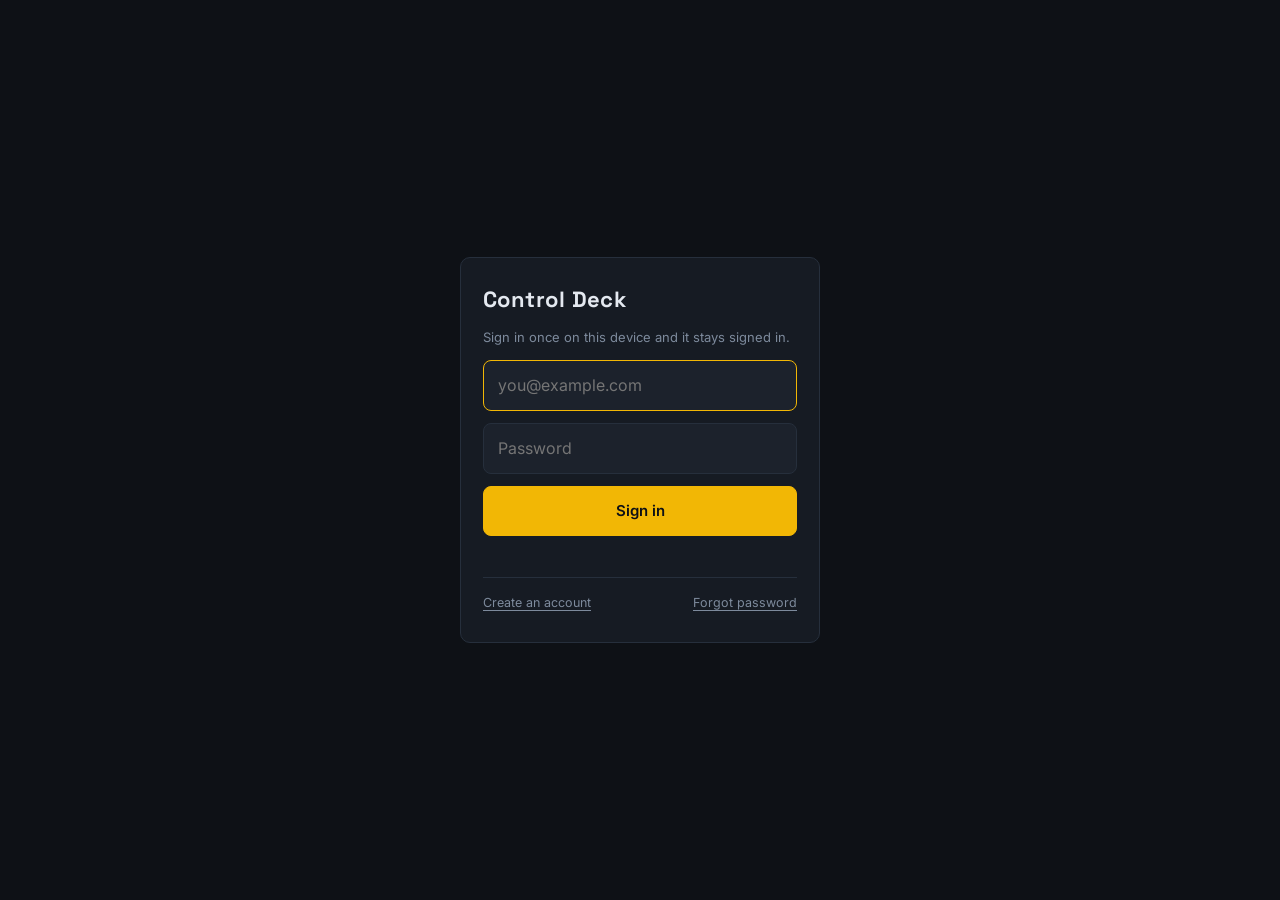
<file: index.html>
<!DOCTYPE html>
<html lang="en">
<head>
<meta charset="utf-8">
<meta name="viewport" content="width=device-width, initial-scale=1">
<title>Control Deck</title>
<link rel="preconnect" href="https://fonts.googleapis.com">
<link rel="preconnect" href="https://fonts.gstatic.com" crossorigin>
<link href="https://fonts.googleapis.com/css2?family=Space+Grotesk:wght@400;500;700&family=Inter:wght@400;500;600&family=JetBrains+Mono:wght@400;700&display=swap" rel="stylesheet">
<link rel="stylesheet" href="css/style.css?v=dev">
</head>
<body>

<!-- signature: ambient weather canvas sits behind everything -->
<canvas id="sky"></canvas>

<!-- One ball per followed team playing today, in its own colour. -->
<div id="gameBalls" hidden aria-label="Teams playing today"></div>

<!-- signature: status rail, colour + pulse encode the active theme trigger -->
<aside id="rail" title="Active theme source">
  <span id="railLabel">BOOTING</span>
</aside>

<header id="deck-head">
  <nav id="tabs" role="tablist" aria-label="Views">
    <button class="tab-btn is-on" data-tab="calendar"  role="tab" aria-selected="true">Calendar</button>
    <button class="tab-btn"       data-tab="sports"    role="tab" aria-selected="false">Sports</button>
    <button class="tab-btn"       data-tab="portfolio" role="tab" aria-selected="false">Portfolio</button>
    <button class="tab-btn"       data-tab="movies"    role="tab" aria-selected="false">Movies</button>
    <button class="tab-btn"       data-tab="menu"      role="tab" aria-selected="false">Menu</button>
    <button class="tab-btn"       data-tab="fantasy"   role="tab" aria-selected="false">Fantasy</button>
    <button class="tab-btn"       data-tab="todo"      role="tab" aria-selected="false">To Do</button>
  </nav>

  <!-- Live or imminent game for a followed team; empty and hidden otherwise. -->
  <div id="gameStrip" hidden></div>

  <div class="head-right">
    <button id="headSub" class="wx-pill" title="Open the forecast">
      <span id="wxIcon">·</span><span id="wxTemp">—</span>
    </button>
    <div class="clock">
      <span id="clockTime">--:--</span>
      <span id="clockDate">—</span>
    </div>
    <!-- ?stay=1 so a phone that asked for the deck is not routed back to
         the list on the next load. See gate.js. -->
    <a class="ghost-btn sm" href="grocery.html?stay=1" title="The grocery list on its own">LIST</a>
    <button id="kioskToggle" class="ghost-btn sm" title="Start rotation">AUTO</button>
    <button id="btnSettings" class="icon-btn" aria-label="Open settings" title="Settings">
      <svg viewBox="0 0 24 24" width="17" height="17" fill="none" stroke="currentColor"
           stroke-width="1.9" stroke-linecap="round" stroke-linejoin="round" aria-hidden="true">
        <circle cx="12" cy="12" r="3.1"></circle>
        <path d="M19.4 15a1.65 1.65 0 0 0 .33 1.82l.06.06a2 2 0 1 1-2.83 2.83l-.06-.06a1.65 1.65 0 0 0-1.82-.33 1.65 1.65 0 0 0-1 1.51V21a2 2 0 1 1-4 0v-.09A1.65 1.65 0 0 0 9 19.4a1.65 1.65 0 0 0-1.82.33l-.06.06a2 2 0 1 1-2.83-2.83l.06-.06a1.65 1.65 0 0 0 .33-1.82 1.65 1.65 0 0 0-1.51-1H3a2 2 0 1 1 0-4h.09A1.65 1.65 0 0 0 4.6 9a1.65 1.65 0 0 0-.33-1.82l-.06-.06a2 2 0 1 1 2.83-2.83l.06.06a1.65 1.65 0 0 0 1.82.33H9a1.65 1.65 0 0 0 1-1.51V3a2 2 0 1 1 4 0v.09a1.65 1.65 0 0 0 1 1.51 1.65 1.65 0 0 0 1.82-.33l.06-.06a2 2 0 1 1 2.83 2.83l-.06.06a1.65 1.65 0 0 0-.33 1.82V9a1.65 1.65 0 0 0 1.51 1H21a2 2 0 1 1 0 4h-.09a1.65 1.65 0 0 0-1.51 1z"></path>
      </svg>
    </button>
  </div>
</header>

<main id="deck">

  <!-- ===================== Calendar ===================== -->
  <section class="view is-on" id="view-calendar" role="tabpanel">
    <div class="view-head slim">
      <div class="view-title">
        <h2 id="calRange">—</h2>
        <span class="chip" id="wxUpdated" title="Weather last updated">—</span>
      </div>
      <div class="view-tools">
        <button id="calPrev"  class="ghost-btn sm" aria-label="Previous two weeks">‹</button>
        <button id="calToday" class="ghost-btn sm">Today</button>
        <button id="calNext"  class="ghost-btn sm" aria-label="Next two weeks">›</button>
        <button id="btnAddNote" class="ghost-btn sm primary">+ Add Note</button>
      </div>
      <!-- The weather headline for the day. The tile that used to sit under
           the grid is gone; detail lives in the popup and the kiosk AD. -->
      <section id="wxNow" class="wx-now-card"><p class="empty">Loading weather…</p></section>
    </div>

    <div class="cal-wrap">
      <div class="cal-dow" id="calDow"></div>
      <div class="cal-grid" id="calGrid"></div>
    </div>

    <!-- Focus strip and weather share the row under the grid: stacking them
         is what pushed the calendar past a 1080-tall screen. -->
    <div class="cal-lower">

    <!-- everything for the selected day lives below the grid -->
    <section id="dayFocus" class="focus">
      <div class="focus-head">
        <h3 id="focusTitle">Today</h3>
        <span class="focus-hint">Click any day above</span>
      </div>
      <div id="focusFantasy" hidden></div>
      <!-- Game preview and poster row sit side by side: stacked, the three
           blocks in this panel could not fit its height without scrolling. -->
      <div class="focus-split">
        <div id="focusGames"></div>
        <div id="focusMovies"></div>
      </div>
      <p id="focusEmpty" class="empty" hidden>Nothing else on this day.</p>
    </section>

    </div><!-- /.cal-lower -->
  </section>

  <!-- ===================== Sports ===================== -->
  <section class="view" id="view-sports" role="tabpanel" hidden>
    <div class="view-head slim">
      <nav id="teamTabs" class="subtabs" aria-label="Followed teams"></nav>
      <div class="view-tools">
        <button id="btnAddTeam2" class="ghost-btn sm">Add team</button>
      </div>
    </div>
    <div id="sportsBody"><p class="empty">Loading…</p></div>
  </section>

  <!-- ===================== Portfolio ===================== -->
  <section class="view" id="view-portfolio" role="tabpanel" hidden>
    <div class="view-head slim">
      <div class="view-title">
        <h2>How's it going</h2>
        <span class="chip" id="pfUpdated" title="Quotes last refreshed">—</span>
      </div>
      <div class="view-tools">
        <nav id="pfAccounts" class="subtabs sm"></nav>
        <button id="btnPfRefresh" class="ghost-btn sm">Refresh</button>
        <label class="ghost-btn sm file-btn">Import CSV<input id="csvInput" type="file" accept=".csv,.txt" hidden></label>
      </div>
    </div>
    <div id="pfBody" class="pf-body"><p class="empty">Import your positions CSV to get started.</p></div>
  </section>

  <!-- ===================== Movies ===================== -->
  <section class="view" id="view-movies" role="tabpanel" hidden>
    <div class="view-head slim">
      <div class="view-title">
        <h2>Movies</h2>
        <span class="chip" id="mvCount">—</span>
      </div>
      <div class="view-tools">
        <button id="btnLbRefresh" class="ghost-btn sm">Refresh Letterboxd</button>
        <label class="ghost-btn sm file-btn">Import watchlist CSV<input id="lbInput" type="file" accept=".csv,.txt" hidden></label>
      </div>
    </div>
    <div id="moviesBody" class="mv-body"><p class="empty">Loading…</p></div>
  </section>

  <!-- ===================== Menu ===================== -->
  <!-- Four screens behind one tab: the fortnight, the kitchen, the
       backlog, and the shopping. See js/menuview.js. -->
  <section class="view" id="view-menu" role="tabpanel" hidden>
    <div class="view-head slim">
      <div class="view-title">
        <h2>Menu</h2>
        <span class="chip" id="menuCount">loading&hellip;</span>
      </div>
      <div class="view-tools" id="menuModes"></div>
    </div>
    <div id="menuBody" class="mv-body"><p class="empty">Loading the recipe backlog&hellip;</p></div>
  </section>

  <!-- ===================== Fantasy ===================== -->
  <section class="view" id="view-fantasy" role="tabpanel" hidden>
    <div class="view-head slim">
      <div class="view-title">
        <h2>Fantasy</h2>
        <span class="chip" id="ffWeek">—</span>
      </div>
      <div class="view-tools" id="ffModes">
        <button class="ghost-btn sm" data-ffmode="draft">Draft</button>
        <button class="ghost-btn sm" data-ffmode="roster">Roster</button>
        <button class="ghost-btn sm" data-ffmode="waivers">Waivers</button>
        <button class="ghost-btn sm" data-ffmode="league">League</button>
        <button class="ghost-btn sm" id="ffRefresh" title="Re-pull ADP, injuries and rosters">&#8635;</button>
      </div>
    </div>
    <div id="ffBody" class="pf-body">
      <div id="ffDraft"   class="ff-mode" hidden></div>
      <div id="ffRoster"  class="ff-mode" hidden></div>
      <div id="ffWaivers" class="ff-mode" hidden></div>
      <div id="ffLeague"  class="ff-mode" hidden></div>
    </div>
  </section>

  <!-- ===================== To Do ===================== -->
  <section class="view" id="view-todo" role="tabpanel" hidden>
    <div class="view-head slim">
      <div class="view-title">
        <h2>Improvement ideas</h2>
        <span class="chip" id="todoCount">—</span>
      </div>
      <div class="view-tools">
        <input id="todoInput" type="text" class="td-input" placeholder="Something to improve…" autocomplete="off">
        <button id="todoAdd" class="ghost-btn sm primary">Add</button>
        <button id="todoFilter" class="ghost-btn sm" data-mode="open">Showing: open</button>
      </div>
    </div>
    <div id="todoBody" class="td-body"></div>
  </section>

</main>

<!-- ===================== Bottom tickers ===================== -->
<div id="tickers">
  <div class="ticker" id="tickerMarket" aria-label="Market ticker">
    <span class="ticker-tag">MARKETS</span>
    <!-- Fixed head: today's move, best and worst. The crawl takes the rest. -->
    <div class="ticker-head" id="headMarket" hidden></div>
    <div class="ticker-view"><div class="ticker-track" id="trackMarket"></div></div>
  </div>
  <div class="ticker" id="tickerMail" aria-label="Inbox ticker">
    <span class="ticker-tag alt">INBOX</span>
    <!-- Three lamps: important, normal, spam — lit only when unread. -->
    <div class="ticker-head" id="headMail"></div>
    <div class="ticker-view"><div class="ticker-track" id="trackMail"></div></div>
  </div>
</div>

<!-- ===== Kiosk rotation ===== -->
<div id="adOverlay" class="ad" aria-hidden="true"></div>


<!-- ===== Settings drawer ===== -->
<div id="scrim" hidden></div>
<div id="drawer" hidden aria-label="Settings">
  <div class="drawer-head">
    <h2>Settings</h2>
    <button id="btnCloseDrawer" class="ghost-btn sm">Close</button>
  </div>
  <div class="drawer-body">

    <p class="note-line">Keys are saved in this browser only. Nothing is committed to your repository and nothing is sent anywhere except the service it belongs to.</p>

    <fieldset>
      <legend>API keys</legend>
      <label>Finnhub <span class="hint">daily quotes</span><input id="k_finnhub" type="password" autocomplete="off"></label>
      <label>Twelve Data <span class="hint">price history</span><input id="k_twelve" type="password" autocomplete="off"></label>
      <label>TMDB <span class="hint">movies</span><input id="k_tmdb" type="password" autocomplete="off"></label>
      <label>OMDb <span class="hint">Rotten Tomatoes scores</span><input id="k_omdb" type="password" autocomplete="off"></label>
      <label>Google OAuth Client ID<input id="k_gclient" type="text" autocomplete="off"></label>
      <p class="note-line">A free Twelve Data key powers the weekly, monthly, 6-month and 1-year returns — Finnhub's free tier only gives today's move. Grab one at <a href="https://twelvedata.com/pricing" target="_blank" rel="noopener">twelvedata.com</a>. Sports data needs no key.</p>
      <button id="btnGoogle" class="ghost-btn sm">Connect Google</button>
    </fieldset>

    <fieldset>
      <legend>Weather</legend>
      <label>Open-Meteo request URL<input id="k_wxUrl" type="text" autocomplete="off" placeholder="https://api.open-meteo.com/v1/forecast?..."></label>
      <p class="note-line">Open-Meteo needs no API key — the free endpoint is unauthenticated. Change the location by editing <code>latitude</code> and <code>longitude</code>, or build a new URL at <a href="https://open-meteo.com/en/docs" target="_blank" rel="noopener">open-meteo.com/en/docs</a>. Refreshes at 6am, noon, 3pm, 6pm and 10pm.</p>
    </fieldset>

    <fieldset>
      <legend>Movies</legend>
      <label>Letterboxd username<input id="k_lbUser" type="text" autocomplete="off" placeholder="ijustwannabox"></label>
      <label>Scrape proxy URL<input id="k_lbProxy" type="text" autocomplete="off" placeholder="https://your-worker.workers.dev"></label>
      <p class="note-line">Rotten Tomatoes has no public API. The movie AD reads its score from <a href="https://www.omdbapi.com/apikey.aspx" target="_blank" rel="noopener">OMDb</a> instead — a free key, 1,000 lookups a day, cached per film forever. Without it the AD shows one fewer rating rather than an error. Letterboxd's own average comes through the scrape proxy below.</p>
      <p class="note-line">Letterboxd publishes no watchlist API and GitHub Pages cannot read letterboxd.com directly — the browser blocks it. Point this at the same Cloudflare Worker as Fantasy (redeploy it after this update; it now forwards <code>/letterboxd/*</code>) and the watchlist and recent-diary feed are both read server-side. With no proxy set, use <b>Import watchlist CSV</b> on the Movies tab instead: Letterboxd → Settings → Data → Export.</p>
    </fieldset>

    <fieldset>
      <legend>Menu</legend>
      <label>How many people eat here<input id="k_mvPeople" type="number" min="1" max="12" placeholder="2"></label>
      <label>Default servings per meal<input id="k_mvServings" type="number" min="1" max="24" placeholder="2"></label>
      <label>Scrape proxy URL<input id="k_mvProxy" type="text" autocomplete="off" placeholder="https://your-worker.workers.dev"></label>
      <p class="note-line">The backlog in <code>data/recipes.json</code> is baked by <code>node tools/build-recipes.js</code> and needs nothing at run time. The proxy is only for <b>+ Add by link</b>: a browser on GitHub Pages cannot read another site&rsquo;s page directly. Point it at the same Cloudflare Worker as Fantasy and Letterboxd &mdash; redeploy it after this update, it now forwards <code>/recipe?url=&hellip;</code>. Leave it blank and only sites that publish CORS headers will import.</p>
    </fieldset>

    <fieldset>
      <legend>Followed teams</legend>
      <div id="teamsBody" class="settings-list"><p class="empty">No teams followed yet.</p></div>
      <button id="btnAddTeam" class="ghost-btn sm">Add team</button>
    </fieldset>

    <fieldset>
      <legend>Fantasy football</legend>
      <label>League ID<input id="k_ffLeague" inputmode="numeric"></label>
      <label>Season<input id="k_ffSeason" inputmode="numeric" placeholder="2026"></label>
      <label>Your team ID<input id="k_ffTeam" inputmode="numeric"></label>
      <label>Proxy URL<input id="k_ffProxy" type="text" placeholder="https://your-worker.workers.dev"></label>
      <p class="note-line">Only private leagues need the proxy — see README, step 6.</p>
    </fieldset>

    <fieldset>
      <legend>Theme</legend>
      <label>Mode
        <select id="k_themeMode">
          <option value="auto">Automatic</option>
          <option value="manual">Pick one</option>
        </select>
      </label>
      <label>Theme<select id="k_themePick"></select></label>
      <label>Game day test<select id="k_gameday"></select></label>
      <p class="note-line">Paints the deck in a followed team's colours as though they were playing today, whatever the schedule says. Set it back to <b>Off</b> to go back to the real one.</p>
    </fieldset>

    <fieldset>
      <legend>Weather effects</legend>
      <label class="fx-row"><input id="fx_on" type="checkbox"> Weather effects on screen</label>
      <p class="note-line">Snow settles on the panels, rain leaves a puddle across the bottom, sun throws a lens flare, wind leans everything on screen and a storm flashes. Each one follows the actual forecast. Tick any below and <b>only those</b> run, so a storm can be tested without the afternoon sun still blazing through it — untick them all to go back to the real weather.</p>
      <div class="fx-grid">
        <label class="fx-row"><input id="fx_snow" type="checkbox"> Snow</label>
        <label class="fx-row"><input id="fx_rain" type="checkbox"> Rain</label>
        <label class="fx-row"><input id="fx_clouds" type="checkbox"> Clouds</label>
        <label class="fx-row"><input id="fx_sun" type="checkbox"> Sun</label>
        <label class="fx-row"><input id="fx_wind" type="checkbox"> Wind</label>
        <label class="fx-row"><input id="fx_lightning" type="checkbox"> Lightning</label>
      </div>
    </fieldset>

    <fieldset>
      <legend>Kiosk rotation</legend>
      <p class="note-line">What AUTO cycles through. Switching one off drops both its tab and its full-screen AD; Weather is an AD only, To Do is a tab only.</p>
      <div class="fx-grid" id="kioskShow"></div>
    </fieldset>

    <fieldset>
      <legend>Kiosk previews</legend>
      <div class="preview-grid" id="previewTeams"></div>
      <div class="preview-grid">
        <button class="ghost-btn sm" data-preview="calendar">Calendar</button>
        <button class="ghost-btn sm" data-preview="weather">Weather</button>
        <button class="ghost-btn sm" data-preview="sports">Sports</button>
        <button class="ghost-btn sm" data-preview="portfolio">Portfolio</button>
        <button class="ghost-btn sm" data-preview="movies">Movies</button>
        <button class="ghost-btn sm" data-preview="notes">Notes</button>
        <button class="ghost-btn sm" data-preview="fantasy">Fantasy</button>
        <button class="ghost-btn sm" data-preview="menu">Menu</button>
      </div>
      <p class="note-line">Opens one full-screen AD and holds it there — no rotation, no timer — so it can be styled without waiting for its slot. Close with the ✕ or Escape. Works whether AUTO is on or off; from the console it is <code>Kiosk.previewAd('sports')</code>.</p>
    </fieldset>

    <fieldset>
      <legend>Sync</legend>
      <p class="note-line">Your API keys stay on this device and are never uploaded. The meal plan,
        kitchen, shopping list, notes, todos, holdings and followed teams travel, so the phone in the
        shop and the display on the wall show the same thing.</p>
      <label class="fx-row">Project URL
        <input id="k_syncUrl" type="url" placeholder="https://xxxx.supabase.co" autocomplete="off"></label>
      <label class="fx-row">Anon key
        <input id="k_syncAnon" type="text" placeholder="eyJhbGci&hellip;" autocomplete="off"></label>
      <div class="sync-row">
        <input id="k_syncEmail" type="email" placeholder="you@example.com" autocomplete="email">
        <button id="btnSyncIn" class="ghost-btn sm">Email me a link</button>
        <button id="btnSyncOut" class="ghost-btn sm">Sign out</button>
        <button id="btnSyncNow" class="ghost-btn sm">Sync now</button>
        <button id="btnSyncPush" class="ghost-btn sm">Upload this device</button>
      </div>
      <!-- The way off magic links. An account made by clicking a link has
           no password, so it can only be reopened by another link — and
           Supabase's send quota runs out. Setting one here keeps the same
           account, and so keeps the data. -->
      <div class="sync-row">
        <input id="k_syncPass" type="password" placeholder="New password (8+ characters)"
               autocomplete="new-password">
        <button id="btnSyncPass" class="ghost-btn sm primary">Set password</button>
      </div>
      <p class="note-line" id="syncState">&hellip;</p>
    </fieldset>

    <fieldset>
      <legend>Data</legend>
      <button id="btnExport" class="ghost-btn sm">Export all data</button>
      <button id="btnWipe" class="ghost-btn sm danger">Erase all data</button>
    </fieldset>

  </div>
</div>

<!-- day detail -->
<div id="dayModal" class="modal" hidden>
  <div class="modal-card wide">
    <button class="modal-x" data-close="dayModal" aria-label="Close">×</button>
    <div id="dayModalBody"></div>
    <div class="modal-actions"><button id="dayClose" class="ghost-btn sm">Close</button></div>
  </div>
</div>

<!-- standings -->
<div id="standModal" class="modal" hidden>
  <div class="modal-card xwide">
    <button class="modal-x" data-close="standModal" aria-label="Close">×</button>
    <div id="standModalBody"></div>
    <div class="modal-actions"><button id="standClose" class="ghost-btn sm">Close</button></div>
  </div>
</div>

<!-- player game log -->
<div id="playerModal" class="modal" hidden>
  <div class="modal-card xwide">
    <button class="modal-x" data-close="playerModal" aria-label="Close">×</button>
    <div id="playerModalBody"></div>
    <div class="modal-actions"><button id="playerClose" class="ghost-btn sm">Close</button></div>
  </div>
</div>

<!-- fantasy player card: scoring history, position room, injury news -->
<!-- the whole draft: every pick, every seat, all of it editable -->
<div id="ffBoardModal" class="modal" hidden>
  <div class="modal-card xwide ffb-card">
    <button class="modal-x" data-close="ffBoardModal" aria-label="Close">&times;</button>
    <div id="ffBoardBody"></div>
    <div class="modal-actions"><button class="ghost-btn sm" data-close="ffBoardModal">Close</button></div>
  </div>
</div>

<div id="ffPlayerModal" class="modal" hidden>
  <div class="modal-card xwide">
    <button class="modal-x" data-close="ffPlayerModal" aria-label="Close">×</button>
    <div id="ffPlayerBody"></div>
    <div class="modal-actions"><button class="ghost-btn sm" data-close="ffPlayerModal">Close</button></div>
  </div>
</div>

<!-- single game stats -->
<div id="gameModal" class="modal" hidden>
  <div class="modal-card xwide">
    <button class="modal-x" data-close="gameModal" aria-label="Close">×</button>
    <div id="gameModalBody"></div>
    <div class="modal-actions"><button id="gameClose" class="ghost-btn sm">Close</button></div>
  </div>
</div>

<!-- weather detail -->
<div id="wxModal" class="modal" hidden>
  <div class="modal-card xwide">
    <button class="modal-x" data-close="wxModal" aria-label="Close">×</button>
    <div id="wxModalBody"></div>
    <div class="modal-actions"><button id="wxClose" class="ghost-btn sm">Close</button></div>
  </div>
</div>

<!-- movie detail -->
<div id="movieModal" class="modal" hidden>
  <div class="modal-card wide">
    <button class="modal-x" data-close="movieModal" aria-label="Close">×</button>
    <div id="movieModalBody"></div>
    <div class="modal-actions"><button id="mvClose" class="ghost-btn sm">Close</button></div>
  </div>
</div>

<!-- one recipe, its ingredients against the kitchen, and its method -->
<div id="recipeModal" class="modal" hidden>
  <div class="modal-card xwide">
    <button class="modal-x" data-close="recipeModal" aria-label="Close">&times;</button>
    <div id="recipeModalBody"></div>
    <div class="modal-actions"><button class="ghost-btn sm" data-close="recipeModal">Close</button></div>
  </div>
</div>

<!-- team picker -->
<div id="teamModal" class="modal" hidden>
  <div class="modal-card">
    <h2>Follow a team</h2>
    <label>League<select id="tmLeague">
      <option value="nfl">NFL</option><option value="nba">NBA</option>
      <option value="mlb">MLB</option><option value="nhl">NHL</option>
      <option value="college-football">NCAA Football</option>
      <option value="mens-college-basketball">NCAA Basketball</option>
    </select></label>
    <label>Team<select id="tmTeam"><option>Choose a league first</option></select></label>
    <div class="modal-actions">
      <button id="tmCancel" class="ghost-btn sm">Cancel</button>
      <button id="tmSave" class="ghost-btn sm primary">Follow</button>
    </div>
  </div>
</div>

<script src="js/store.js?v=dev"></script>
<script src="js/sync-config.js?v=dev"></script>
<script src="js/cloud.js?v=dev"></script>
<script src="js/gate.js?v=dev"></script>
<script src="js/themes.js?v=dev"></script>
<script src="js/sky.js?v=dev"></script>
<script src="js/weather.js?v=dev"></script>
<script src="js/google.js?v=dev"></script>
<script src="js/stocks.js?v=dev"></script>
<script src="js/ffdata.js?v=dev"></script>
<script src="js/ffplayer.js?v=dev"></script>
<script src="js/ffdraft.js?v=dev"></script>
<script src="js/ffboard.js?v=dev"></script>
<script src="js/ffseason.js?v=dev"></script>
<script src="js/ffseasonview.js?v=dev"></script>
<script src="js/fantasy.js?v=dev"></script>
<script src="js/sports.js?v=dev"></script>
<script src="js/teams.js?v=dev"></script>
<script src="js/movies.js?v=dev"></script>
<script src="js/letterboxd.js?v=dev"></script>
<script src="js/moviesview.js?v=dev"></script>
<script src="js/food.js?v=dev"></script>
<script src="js/recipes.js?v=dev"></script>
<script src="js/pantry.js?v=dev"></script>
<script src="js/menu.js?v=dev"></script>
<script src="js/menuview.js?v=dev"></script>
<script src="js/notes.js?v=dev"></script>
<script src="js/todo.js?v=dev"></script>
<script src="js/gamestrip.js?v=dev"></script>
<script src="js/gamecard.js?v=dev"></script>
<script src="js/sportsview.js?v=dev"></script>
<script src="js/calendarview.js?v=dev"></script>
<script src="js/ticker.js?v=dev"></script>
<script src="js/app.js?v=dev"></script>
<script src="js/kiosk.js?v=dev"></script>
</body>
</html>
</file>
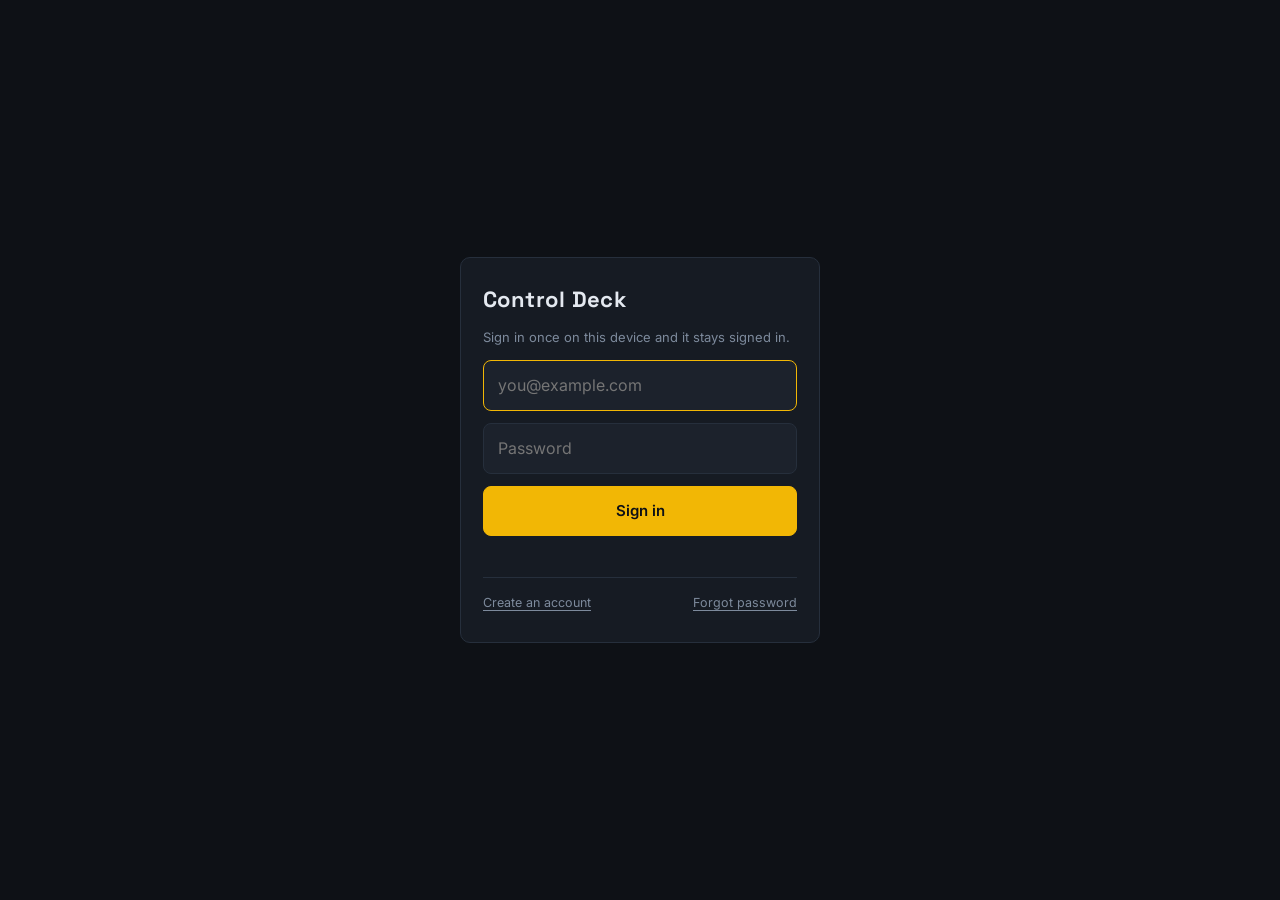
<file: grocery.html>
<!DOCTYPE html>
<html lang="en">
<head>
<meta charset="utf-8">
<!-- Built for a phone held in one hand in a supermarket aisle: the
     viewport is the device's own, nothing scales, and the layout never
     grows past a comfortable column. -->
<meta name="viewport" content="width=device-width, initial-scale=1, viewport-fit=cover">
<meta name="theme-color" content="#EEF1F5">
<meta name="color-scheme" content="light">
<title>Grocery list</title>
<link rel="preconnect" href="https://fonts.googleapis.com">
<link rel="preconnect" href="https://fonts.gstatic.com" crossorigin>
<link href="https://fonts.googleapis.com/css2?family=Space+Grotesk:wght@400;500;700&family=Inter:wght@400;500;600&family=JetBrains+Mono:wght@400;700&display=swap" rel="stylesheet">
<link rel="stylesheet" href="css/style.css?v=dev">
</head>
<body class="shop">

<div class="shop-wrap">
  <header class="shop-head">
    <div class="shop-title">
      <h1>Grocery list</h1>
      <p id="shopRange" class="shop-range">&hellip;</p>
    </div>
    <div class="shop-counts">
      <span class="chip" id="shopLeft">&hellip;</span>
      <span class="chip ok" id="shopDone" hidden></span>
    </div>
  </header>

  <div id="shopBody" class="shop-body">
    <p class="empty">Loading the plan&hellip;</p>
  </div>

  <!-- Signing in here rather than only on the deck: this is the page that
       gets opened on a phone that has never seen the dashboard. -->
  <div id="shopAuth" class="shop-auth" hidden>
    <p id="shopAuthWhy"></p>
    <div class="shop-auth-row">
      <input id="shopEmail" type="email" placeholder="you@example.com" autocomplete="email" inputmode="email">
      <button class="ghost-btn sm primary" data-act="signIn">Email me a link</button>
    </div>
  </div>

  <footer class="shop-foot">
    <button class="ghost-btn sm" data-act="stow">Put ticked away</button>
    <button class="ghost-btn sm" data-act="clearTicks">Clear ticks</button>
    <a class="ghost-btn sm" href="index.html?stay=1">Full deck</a>
  </footer>
</div>

<!-- Only what a shopping list actually needs. No ticker, no sky, no
     kiosk, no tabs — this page exists to be read at arm's length with a
     trolley in the other hand. -->
<script src="js/store.js?v=dev"></script>
<script src="js/sync-config.js?v=dev"></script>
<script src="js/cloud.js?v=dev"></script>
<script src="js/gate.js?v=dev"></script>
<script src="js/themes.js?v=dev"></script>
<script src="js/food.js?v=dev"></script>
<script src="js/recipes.js?v=dev"></script>
<script src="js/pantry.js?v=dev"></script>
<script src="js/menu.js?v=dev"></script>
<script src="js/shop.js?v=dev"></script>
</body>
</html>
</file>
<file: css/style.css>
/* ============================================================
   Control Deck — every colour is a token so themes.js can swap
   the entire look by writing CSS custom properties on :root.
   ============================================================ */

:root{
  --ink:#0E1116;
  --panel:#161B23;
  --panel-2:#1C222C;
  --edge:#262F3C;
  --text:#E4E9F0;
  --muted:#7D8A9C;
  --accent:#F2B705;
  /* Top marks. Distinct from --accent, which a theme may repaint. */
  --gold:#F5C542;
  --accent-ink:#0E1116;
  --good:#4CC9A7;
  --bad:#E5484D;
  --rail:#F2B705;

  --display:'Space Grotesk',system-ui,sans-serif;
  --body:'Inter',system-ui,sans-serif;
  --mono:'JetBrains Mono',ui-monospace,monospace;

  --ticker-h:58px;
  --rail-w:34px;
  --r:10px;
  --gap:14px;
  --ease:cubic-bezier(.2,.7,.3,1);
}

*{box-sizing:border-box;}
html,body{margin:0;padding:0;}
body{
  background:var(--ink);
  color:var(--text);
  font-family:var(--body);
  font-size:15px;
  line-height:1.45;
  padding-left:var(--rail-w);
  min-height:100vh;
  transition:background .6s var(--ease),color .6s var(--ease);
}

#sky{position:fixed;inset:0;width:100%;height:100%;z-index:0;pointer-events:none;opacity:.55;}

/* ---- status rail: the signature element ---- */
/* Stops above the ticker bars: with bottom:0 the label sat behind
   them and could not be read. */
#rail{
  position:fixed;left:0;top:0;bottom:var(--ticker-h);width:var(--rail-w);
  background:linear-gradient(180deg,var(--rail),transparent 65%);
  border-right:1px solid var(--edge);
  z-index:40;display:flex;align-items:flex-end;justify-content:center;
  transition:background .6s var(--ease);
}
#rail::before{
  content:"";position:absolute;top:0;left:0;right:0;height:3px;
  background:var(--rail);
  animation:railPulse 3.4s ease-in-out infinite;
}
@keyframes railPulse{0%,100%{opacity:1}50%{opacity:.25}}
#railLabel{
  writing-mode:vertical-rl;transform:rotate(180deg);
  font-family:var(--mono);font-size:10px;letter-spacing:.22em;
  text-transform:uppercase;color:var(--muted);
  padding:0 0 18px;white-space:nowrap;
}

/* ---- header ----
   Deliberately short: the tab bar is the primary control, so the header
   is a single slim row rather than a masthead. */
#deck-head{
  position:relative;z-index:5;
  display:flex;justify-content:space-between;align-items:center;
  gap:16px;flex-wrap:wrap;
  padding:9px 24px;
  border-bottom:1px solid var(--edge);
}
.head-right{display:flex;align-items:center;gap:12px;}
.clock{text-align:right;font-family:var(--mono);line-height:1.1;}
#clockTime{display:block;font-size:16px;font-weight:700;}
#clockDate{display:block;font-size:9px;color:var(--muted);letter-spacing:.11em;text-transform:uppercase;}

.wx-pill{
  display:inline-flex;align-items:center;gap:6px;
  background:var(--panel-2);border:1px solid var(--edge);border-radius:99px;
  padding:5px 12px;cursor:pointer;color:var(--text);font:inherit;
  transition:border-color .2s var(--ease);
}
.wx-pill:hover{border-color:var(--accent);}
#wxIcon{font-size:15px;line-height:1;}
#wxTemp{font-family:var(--mono);font-size:13px;font-weight:700;}

.icon-btn{
  display:grid;place-items:center;width:32px;height:32px;
  background:transparent;border:1px solid var(--edge);border-radius:99px;
  color:var(--muted);cursor:pointer;transition:all .2s var(--ease);
}
.icon-btn:hover{color:var(--accent);border-color:var(--accent);transform:rotate(45deg);}

/* ---- buttons ---- */
.ghost-btn{
  font-family:var(--body);font-size:13px;font-weight:500;
  background:transparent;color:var(--text);
  border:1px solid var(--edge);border-radius:var(--r);
  padding:8px 14px;cursor:pointer;
  transition:border-color .2s,background .2s,color .2s;
}
.ghost-btn:hover{border-color:var(--accent);color:var(--accent);}
.ghost-btn.sm{padding:5px 10px;font-size:12px;}
.ghost-btn.primary{background:var(--accent);color:var(--accent-ink);border-color:var(--accent);}
.ghost-btn.danger:hover{border-color:var(--bad);color:var(--bad);}
.file-btn{display:inline-block;}
button:focus-visible,input:focus-visible,select:focus-visible,a:focus-visible{
  outline:2px solid var(--accent);outline-offset:2px;
}

/* ---- deck: tabs + views ---- */
#tabs{
  display:flex;gap:3px;
  background:var(--panel-2);border:1px solid var(--edge);
  border-radius:99px;padding:3px;
}
.tab-btn{
  font-family:var(--display);font-size:12px;letter-spacing:.05em;
  color:var(--muted);background:transparent;border:0;border-radius:99px;
  padding:6px 14px;cursor:pointer;transition:color .2s var(--ease),background .2s var(--ease);
}
.tab-btn:hover{color:var(--text);}
.tab-btn.is-on{background:var(--accent);color:var(--accent-ink);font-weight:600;}

.subtabs{display:flex;gap:4px;flex-wrap:wrap;align-items:center;}
.subtab{
  display:inline-flex;align-items:center;gap:6px;
  font-family:var(--display);font-size:12px;color:var(--muted);
  background:var(--panel-2);border:1px solid var(--edge);border-radius:99px;
  padding:5px 12px;cursor:pointer;transition:all .18s var(--ease);
}
.subtab:hover{color:var(--text);border-color:var(--muted);}
.subtab.is-on{background:var(--accent);color:var(--accent-ink);border-color:var(--accent);font-weight:600;}
.subtab.sm{font-size:11px;padding:4px 10px;}
.subtab-logo{width:16px;height:16px;object-fit:contain;}

#deck{
  position:relative;z-index:5;
  padding:12px 24px calc(var(--ticker-h) + 16px);
}
.view{animation:fade .25s var(--ease);}
.view[hidden]{display:none !important;}
@keyframes fade{from{opacity:0;transform:translateY(4px)}to{opacity:1;transform:none}}

.view-head{
  display:flex;justify-content:space-between;align-items:center;
  gap:12px;flex-wrap:wrap;margin-bottom:10px;
}
.view-head.slim{margin-bottom:8px;}
.view-title{display:flex;align-items:baseline;gap:10px;}
.view-title h2{
  margin:0;font-family:var(--display);font-size:17px;font-weight:600;letter-spacing:.01em;
}
.view-tools{display:flex;gap:6px;align-items:center;flex-wrap:wrap;}

/* ---- calendar ---- */
.cal-wrap{
  background:color-mix(in srgb,var(--panel) 88%,transparent);
  border:1px solid var(--edge);border-radius:var(--r);
  backdrop-filter:blur(6px);overflow:hidden;
}
.cal-dow{
  display:grid;grid-template-columns:repeat(7,1fr);
  border-bottom:1px solid var(--edge);
}
.cal-dow span{
  padding:7px 10px;font-family:var(--mono);font-size:10px;
  letter-spacing:.14em;color:var(--muted);text-transform:uppercase;
}
.cal-dow i{display:none;font-style:normal;}
.cal-grid{display:grid;grid-template-columns:repeat(7,1fr);}
.cal-day{
  min-height:min(20vh,180px);padding:9px;
  border-right:1px solid var(--edge);border-bottom:1px solid var(--edge);
  display:flex;flex-direction:column;gap:5px;
  cursor:pointer;transition:background .18s var(--ease),box-shadow .18s var(--ease);
}
.cal-day:nth-child(7n){border-right:0;}
.cal-day:nth-child(n+8){border-bottom:0;}
.cal-day:hover{background:color-mix(in srgb,var(--accent) 6%,transparent);}
.cal-day.is-past{opacity:.45;}
.cal-day.is-today{background:color-mix(in srgb,var(--accent) 9%,transparent);}
.cal-day.is-today .cal-num{color:var(--accent-ink);background:var(--accent);}
.cal-day.is-focus{box-shadow:inset 0 0 0 2px var(--accent);opacity:1;}
.cal-day.drop-on{
  background:color-mix(in srgb,var(--accent) 20%,transparent);
  box-shadow:inset 0 0 0 2px var(--accent);
}
.cal-day-head{display:flex;justify-content:space-between;align-items:center;gap:6px;}
.cal-num{
  font-family:var(--mono);font-size:13px;font-weight:700;
  min-width:23px;height:23px;display:grid;place-items:center;border-radius:99px;
}
.cal-marks{display:flex;align-items:center;gap:6px;}
.mark{font-size:12px;line-height:1;}
.cal-wx{font-size:14px;display:flex;align-items:center;gap:4px;}
.cal-wx i{font-style:normal;font-family:var(--mono);font-size:10px;color:var(--text);}
.cal-wx i b{color:var(--muted);font-weight:400;margin-left:3px;}

.cal-pills{display:flex;flex-direction:column;gap:3px;}
.pill{
  font-size:10.5px;line-height:1.3;padding:3px 6px;border-radius:5px;
  overflow:hidden;text-overflow:ellipsis;white-space:nowrap;
  border-left:2.5px solid var(--muted);
  background:color-mix(in srgb,var(--panel-2) 90%,transparent);
}
.pill-google{border-left-color:#7AA2F7;}
.pill-game{border-left-color:var(--good);}
.pill-earn{border-left-color:var(--accent);}
.pill-more{border-left-color:transparent;color:var(--muted);font-family:var(--mono);}
.cal-notes{display:flex;flex-wrap:wrap;gap:3px;margin-top:auto;}

.dot{display:inline-block;width:7px;height:7px;border-radius:99px;margin-right:6px;background:var(--muted);}
.dot-google{background:#7AA2F7;}
.dot-game{background:var(--good);}
.dot-earn{background:var(--accent);}
.day-wx{font-size:13px;color:var(--muted);margin:0 0 12px;}
.day-sub{font-family:var(--display);font-size:12px;letter-spacing:.14em;
  text-transform:uppercase;color:var(--muted);margin:14px 0 8px;}
.day-notes{display:flex;flex-wrap:wrap;gap:6px;}

/* ---- focus strip ---- */
.focus{margin-top:var(--gap);}
.focus-head{display:flex;align-items:baseline;gap:10px;margin-bottom:10px;}
.focus-head h3{margin:0;font-family:var(--display);font-size:15px;font-weight:600;}
.focus-hint{font-size:11px;color:var(--muted);font-family:var(--mono);}

/* ---- game card ---- */
.gc-wrap{display:flex;align-items:stretch;gap:10px;}
.gc-stage{flex:1;min-width:0;}
.gc{
  background:color-mix(in srgb,var(--panel) 88%,transparent);
  border:1px solid var(--edge);border-radius:var(--r);padding:14px 16px;
}
.gc.is-live{border-color:var(--bad);}
/* The card body opens the game modal, same affordance as a .row-btn row. */
.gc-open{cursor:pointer;transition:background .12s ease,border-color .12s ease;}
.gc-open:hover,
.gc-open:focus-visible{
  background:color-mix(in srgb,var(--accent) 8%,transparent);
  border-color:color-mix(in srgb,var(--accent) 45%,var(--edge));
}
.gc-open:focus-visible{outline:none;}
.gc-open .gc-player,.gc-open .gc-stand{cursor:pointer;}
.gc-top{display:flex;align-items:center;gap:10px;margin-bottom:12px;}
.gc-league{
  font-family:var(--mono);font-size:9.5px;letter-spacing:.14em;
  text-transform:uppercase;color:var(--muted);
}
.gc-livedot{
  font-family:var(--mono);font-size:9px;font-weight:700;letter-spacing:.12em;
  background:var(--bad);color:#fff;padding:2px 7px;border-radius:99px;
  animation:railPulse 1.8s ease-in-out infinite;
}
.gc-when{margin-left:auto;font-size:12px;color:var(--muted);font-family:var(--mono);}
.gc-matchup{display:grid;grid-template-columns:1fr auto 1fr;align-items:center;gap:14px;}
.gc-side{display:flex;flex-direction:column;align-items:center;gap:3px;text-align:center;}
.gc-logo{width:52px;height:52px;object-fit:contain;}
.gc-name{font-family:var(--display);font-size:15px;font-weight:600;}
.gc-rec{font-family:var(--mono);font-size:11px;color:var(--muted);}
.gc-score{display:flex;align-items:center;gap:8px;font-family:var(--mono);font-size:30px;font-weight:700;}
.gc-score i{font-style:normal;color:var(--muted);font-size:20px;}
.gc-score b.win{color:var(--good);}
.gc-at{font-family:var(--mono);font-size:16px;color:var(--muted);}
.gc-meta{
  display:flex;flex-wrap:wrap;gap:12px;align-items:center;
  margin-top:12px;padding-top:10px;border-top:1px solid var(--edge);
  font-size:11.5px;color:var(--muted);
}
.gc-tv{color:var(--text);}
.gc-stand{
  margin-left:auto;font-family:var(--body);font-size:11px;
  background:transparent;color:var(--accent);border:1px solid var(--edge);
  border-radius:99px;padding:3px 10px;cursor:pointer;
}
.gc-stand:hover{border-color:var(--accent);}
.gc-leaders{margin-top:11px;}
.gc-lab{
  font-family:var(--mono);font-size:9px;letter-spacing:.12em;
  text-transform:uppercase;color:var(--muted);
}
.gc-lgrid{display:grid;grid-template-columns:repeat(auto-fit,minmax(150px,1fr));gap:6px;margin-top:6px;}
.gc-player{
  display:flex;flex-direction:column;gap:1px;text-align:left;
  background:var(--panel-2);border:1px solid var(--edge);border-radius:8px;
  padding:6px 9px;cursor:pointer;color:var(--text);font:inherit;
}
.gc-player:hover{border-color:var(--accent);}
.gc-pcat{font-family:var(--mono);font-size:8.5px;letter-spacing:.08em;text-transform:uppercase;color:var(--muted);}
.gc-pname{font-size:12px;font-weight:600;}
.gc-pname i{font-style:normal;color:var(--muted);font-weight:400;font-size:10px;}
.gc-pval{font-family:var(--mono);font-size:11px;color:var(--accent);}

.gc-dots{display:flex;flex-direction:column;justify-content:center;gap:8px;padding:0 2px;}
.gc-dot{
  width:10px;height:10px;border-radius:99px;cursor:pointer;
  background:transparent;border:1.5px solid var(--muted);padding:0;
  transition:all .18s var(--ease);
}
.gc-dot:hover{border-color:var(--accent);}
.gc-dot.is-on{background:var(--accent);border-color:var(--accent);transform:scale(1.25);}

/* ---- movie carousel ---- */
.car{margin-top:var(--gap);}
.car-head{display:flex;justify-content:space-between;align-items:center;}
.car-head .pf-h3{margin:0;}
.car-nav{display:flex;gap:4px;}
.car-rail{
  display:flex;gap:10px;overflow-x:auto;padding:10px 2px 4px;
  scroll-snap-type:x mandatory;scrollbar-width:thin;
}
.car-item{
  flex:0 0 140px;scroll-snap-align:start;
  display:flex;flex-direction:column;gap:3px;text-align:left;
  background:transparent;border:0;padding:0;cursor:pointer;color:var(--text);font:inherit;
}
.car-art{
  width:140px;aspect-ratio:2/3;object-fit:cover;border-radius:9px;
  border:1px solid var(--edge);transition:transform .18s var(--ease),border-color .18s var(--ease);
}
.car-item:hover .car-art{transform:translateY(-3px);border-color:var(--accent);}
.car-noart{display:grid;place-items:center;font-size:34px;background:var(--panel-2);}
.car-title{font-size:12px;font-weight:600;line-height:1.25;margin-top:4px;}
.car-sub{font-size:10.5px;color:var(--muted);overflow:hidden;text-overflow:ellipsis;white-space:nowrap;}

/* ---- fantasy board ---- */
.ff-board{
  background:color-mix(in srgb,var(--panel) 88%,transparent);
  border:1px solid var(--edge);border-radius:var(--r);padding:13px 16px;margin-bottom:var(--gap);
}
.ff-head{
  font-family:var(--mono);font-size:9.5px;letter-spacing:.14em;
  text-transform:uppercase;color:var(--muted);margin-bottom:10px;
}
.ff-vs{display:grid;grid-template-columns:1fr auto 1fr;gap:14px;align-items:start;}
.ff-dash{align-self:center;font-family:var(--mono);color:var(--muted);}
.ff-side{display:flex;flex-direction:column;gap:3px;}
.ff-side.is-mine .ff-score{color:var(--accent);}
.ff-team{font-family:var(--display);font-size:13px;font-weight:600;}
.ff-score{font-family:var(--mono);font-size:26px;font-weight:700;line-height:1.1;}
.ff-top{display:flex;flex-direction:column;gap:2px;margin-top:5px;}
.ff-p{display:flex;gap:7px;align-items:baseline;font-size:11.5px;}
.ff-p b{font-weight:500;}
.ff-p i{font-style:normal;color:var(--muted);font-family:var(--mono);font-size:9.5px;}
.ff-p em{margin-left:auto;font-style:normal;font-family:var(--mono);color:var(--accent);}

/* ---- sports tab ---- */
.tm-hero{
  display:flex;align-items:center;gap:16px;flex-wrap:wrap;
  background:color-mix(in srgb,var(--panel) 88%,transparent);
  border:1px solid var(--edge);border-left:4px solid var(--tm,var(--accent));
  border-radius:var(--r);padding:14px 18px;
}
.tm-logo{width:60px;height:60px;object-fit:contain;}
.tm-id h2{margin:0;font-family:var(--display);font-size:19px;}
.tm-id p{margin:2px 0 0;font-size:12px;color:var(--muted);}
.tm-stats{display:flex;gap:22px;margin-left:auto;}
.tm-stat{display:flex;flex-direction:column;}
.tm-stat b{font-family:var(--mono);font-size:18px;font-weight:700;}
.tm-stat i{font-style:normal;font-family:var(--mono);font-size:9px;letter-spacing:.12em;
  text-transform:uppercase;color:var(--muted);}
.tm-games{display:flex;flex-direction:column;gap:10px;}
.tm-recent{
  background:color-mix(in srgb,var(--panel) 88%,transparent);
  border:1px solid var(--edge);border-radius:var(--r);padding:4px 14px;
}
.tm-news{display:grid;gap:10px;grid-template-columns:repeat(auto-fit,minmax(280px,1fr));}
.nw{
  display:flex;gap:11px;text-decoration:none;color:inherit;
  background:color-mix(in srgb,var(--panel) 88%,transparent);
  border:1px solid var(--edge);border-radius:var(--r);padding:10px;
  transition:border-color .18s var(--ease);
}
.nw:hover{border-color:var(--accent);}
.nw-img{width:76px;height:76px;object-fit:cover;border-radius:8px;flex-shrink:0;}
.nw-body{display:flex;flex-direction:column;gap:3px;min-width:0;}
.nw-head{font-size:13px;font-weight:600;line-height:1.3;}
.nw-desc{font-size:11.5px;color:var(--muted);line-height:1.4;
  display:-webkit-box;-webkit-line-clamp:2;-webkit-box-orient:vertical;overflow:hidden;}
.nw-date{font-family:var(--mono);font-size:9.5px;color:var(--muted);}

/* ---- tables in modals ---- */
.tbl-wrap{overflow-x:auto;margin-bottom:8px;}
.std-table{width:100%;border-collapse:collapse;font-size:12.5px;}
.std-table th{
  text-align:left;padding:7px 10px;font-family:var(--mono);font-size:9.5px;
  letter-spacing:.1em;text-transform:uppercase;color:var(--muted);
  border-bottom:1px solid var(--edge);white-space:nowrap;position:sticky;top:0;
  background:var(--panel);
}
.std-table td{padding:6px 10px;border-bottom:1px solid var(--edge);white-space:nowrap;}
.std-logo{width:17px;height:17px;object-fit:contain;vertical-align:middle;margin-right:7px;}
.pl-head{display:flex;align-items:center;gap:14px;margin-bottom:14px;}
.pl-shot{width:62px;height:62px;border-radius:99px;object-fit:cover;background:var(--panel-2);}
.pl-head h2{margin:0;font-family:var(--display);font-size:19px;}

/* ---- portfolio ---- */
.pf-body{padding-bottom:10px;}
.pf-grid{display:grid;gap:var(--gap);grid-template-columns:repeat(auto-fit,minmax(214px,1fr));}
.pf-card{
  background:color-mix(in srgb,var(--panel) 88%,transparent);
  border:1px solid var(--edge);border-radius:var(--r);padding:13px;
  display:flex;flex-direction:column;gap:3px;text-align:left;
  cursor:pointer;color:var(--text);font:inherit;
  transition:border-color .18s var(--ease),background .18s var(--ease);
}
.pf-card:hover{border-color:var(--muted);}
.pf-card.is-on{border-color:var(--accent);background:color-mix(in srgb,var(--accent) 8%,transparent);}
.pf-card.is-empty{justify-content:center;min-height:110px;}
.pf-when{
  font-family:var(--display);font-size:10.5px;letter-spacing:.15em;
  text-transform:uppercase;color:var(--muted);
}
.pf-pct{font-family:var(--mono);font-size:27px;font-weight:700;line-height:1.1;}
.pf-vague{font-size:13px;font-weight:600;margin-bottom:7px;}
.pf-none{font-size:12px;color:var(--muted);}
.pf-count{font-family:var(--mono);font-size:9.5px;color:var(--muted);margin-top:7px;}
.pf-movers{display:grid;grid-template-columns:1fr 1fr;gap:10px;
  border-top:1px solid var(--edge);padding-top:8px;}
.mv-col{display:flex;flex-direction:column;gap:2px;}
.mv-label{font-family:var(--mono);font-size:9px;letter-spacing:.1em;
  text-transform:uppercase;color:var(--muted);margin-bottom:2px;}
.mv-row{display:flex;justify-content:space-between;gap:6px;font-size:11px;}
.mv-row b{font-weight:500;}
.mv-row i{font-style:normal;font-family:var(--mono);}
.pf-h3{font-family:var(--display);font-size:12px;letter-spacing:.16em;
  text-transform:uppercase;color:var(--muted);margin:20px 0 8px;}
.pf-foot{margin:14px 0 0;font-size:11px;color:var(--muted);font-family:var(--mono);}

/* ---- scatter plot ---- */
.plot-head{display:flex;justify-content:space-between;align-items:baseline;gap:10px;flex-wrap:wrap;}
.plot-key{font-family:var(--mono);font-size:10px;color:var(--muted);}
.plot-wrap{
  background:color-mix(in srgb,var(--panel) 88%,transparent);
  border:1px solid var(--edge);border-radius:var(--r);padding:10px;overflow-x:auto;
}
.plot{width:100%;min-width:520px;height:auto;display:block;}
.plot-grid{stroke:var(--edge);stroke-width:1;}
.plot-grid.is-zero{stroke:var(--muted);stroke-dasharray:3 3;}
.plot-axis{stroke:var(--edge);stroke-width:1;}
.plot-tick{fill:var(--muted);font-family:var(--mono);font-size:9px;}
.plot-axlab{fill:var(--muted);font-family:var(--mono);font-size:8.5px;letter-spacing:.08em;}
.plot-pt circle{opacity:.72;transition:opacity .15s var(--ease);}
.plot-pt:hover circle{opacity:1;}
.plot-pt.up circle{fill:var(--good);}
.plot-pt.down circle{fill:var(--bad);}
.plot-lab{fill:var(--ink);font-family:var(--mono);font-size:9px;font-weight:700;pointer-events:none;}
.pf-unpriced{
  display:flex;flex-wrap:wrap;align-items:center;gap:8px;
  margin:10px 0 0;padding:10px 12px;
  border:1px dashed var(--edge);border-radius:var(--r);
}
.pf-unpriced .plot-key{flex:1 1 100%;}

/* ---- symbol filter pins ---- */
.pf-pins{display:flex;flex-wrap:wrap;align-items:center;gap:7px;margin:0 0 var(--gap);}
.pf-pins .mv-label{margin:0;}
.pin{
  display:inline-flex;align-items:center;gap:6px;
  font-family:var(--mono);font-size:10px;letter-spacing:.1em;text-transform:uppercase;
  border:1px solid var(--accent);border-radius:99px;padding:3px 9px;
  background:color-mix(in srgb,var(--accent) 12%,transparent);
  color:var(--text);cursor:pointer;
  transition:background .15s var(--ease),border-color .15s var(--ease);
}
.pin i{font-style:normal;font-size:12px;line-height:1;color:var(--muted);}
.pin:hover{background:color-mix(in srgb,var(--accent) 22%,transparent);}
.pin:hover i{color:var(--text);}
.pin.is-clear{border-color:var(--edge);background:none;color:var(--muted);}
.pin.is-clear:hover{border-color:var(--muted);color:var(--text);}

.plot-empty{padding:26px;text-align:center;}

/* ---- note tray ---- */
.tray{
  margin-top:var(--gap);padding:13px;
  background:color-mix(in srgb,var(--panel) 88%,transparent);
  border:1px solid var(--edge);border-radius:var(--r);
  transition:box-shadow .18s var(--ease);
}
.tray.drop-on{box-shadow:inset 0 0 0 2px var(--accent);}
.tray-head{display:flex;justify-content:space-between;align-items:center;}
.tray-head h3{
  margin:0;font-family:var(--display);font-size:12px;letter-spacing:.16em;
  text-transform:uppercase;color:var(--muted);
}
.tray-board{display:flex;flex-wrap:wrap;gap:10px;margin-top:10px;min-height:52px;}

/* ---- notes ---- */
.note{
  position:relative;width:150px;min-height:82px;padding:9px 9px 22px;
  border-radius:3px;font-size:12.5px;line-height:1.4;cursor:grab;
  background:var(--note);color:#141414;
  box-shadow:0 6px 14px rgba(0,0,0,.34);
}
.note.is-dragging{opacity:.4;cursor:grabbing;}
.note-sm{
  width:100%;min-height:0;padding:3px 18px 3px 6px;font-size:10.5px;
  border-radius:4px;box-shadow:none;transform:none !important;
}
.note.is-done{opacity:.55;}
.note.is-done .note-text{text-decoration:line-through;}
.note-text{outline:none;word-break:break-word;min-height:1em;}
.note-text:empty::before{content:"Type…";opacity:.45;}
.note-bar{position:absolute;right:3px;bottom:2px;display:flex;gap:1px;}
.note-sm .note-bar{top:1px;bottom:auto;}
.note-btn{
  background:transparent;border:0;cursor:pointer;color:#141414;
  font-size:12px;line-height:1;padding:2px 3px;border-radius:3px;opacity:.5;
}
.note-btn:hover{opacity:1;background:rgba(0,0,0,.13);}

/* ---- notes archive ---- */
.archive{
  background:color-mix(in srgb,var(--panel) 88%,transparent);
  border:1px solid var(--edge);border-radius:var(--r);overflow-x:auto;
}
.arch-table{width:100%;border-collapse:collapse;font-size:13px;}
.arch-table th{
  text-align:left;padding:10px 12px;font-family:var(--mono);font-size:10px;
  letter-spacing:.12em;text-transform:uppercase;color:var(--muted);
  border-bottom:1px solid var(--edge);white-space:nowrap;
}
.arch-table td{padding:9px 12px;border-bottom:1px solid var(--edge);vertical-align:middle;}
.arch-table tr:last-child td{border-bottom:0;}
.arch-table tr.is-done td{opacity:.55;}
.arch-table tr.is-done td:first-child{text-decoration:line-through;}
.arch-dot{display:inline-block;width:8px;height:8px;border-radius:99px;margin-right:8px;}
.arch-acts{white-space:nowrap;text-align:right;}
.arch-acts .note-btn{color:var(--muted);}
.arch-acts .note-btn:hover{color:var(--accent);background:transparent;}

/* ---- settings list ---- */
.settings-list{margin-bottom:10px;}
.settings-list .row{padding:7px 0;}
.hint{font-size:10px;color:var(--muted);font-family:var(--mono);
  letter-spacing:.06em;text-transform:uppercase;margin-left:6px;}

/* ---- tickers ---- */
#tickers{
  position:fixed;left:0;right:0;bottom:0;z-index:40;
  display:flex;flex-direction:column;
  background:color-mix(in srgb,var(--ink) 93%,transparent);
  border-top:1px solid var(--edge);backdrop-filter:blur(8px);
}
.ticker{display:flex;align-items:center;height:28px;overflow:hidden;}
.ticker + .ticker{border-top:1px solid var(--edge);}
.ticker-tag{
  flex-shrink:0;padding:0 11px;height:100%;display:grid;place-items:center;
  background:var(--accent);color:var(--accent-ink);
  font-family:var(--mono);font-size:9px;font-weight:700;letter-spacing:.14em;
}
.ticker-tag.alt{background:var(--panel-2);color:var(--muted);}
.ticker-view{overflow:hidden;flex:1;}
.ticker-track{display:inline-flex;white-space:nowrap;will-change:transform;}
.ticker:hover .ticker-track{animation-play-state:paused;}
@keyframes crawl{from{transform:translateX(0)}to{transform:translateX(-50%)}}
.t-item{
  padding:0 16px;font-size:11px;font-family:var(--mono);
  color:var(--muted);display:inline-flex;align-items:center;
}
.t-head{color:var(--accent);font-weight:700;letter-spacing:.12em;}
.t-mail{color:var(--text);}
.t-hot{color:var(--bad);}
.t-up{color:var(--good);}
.t-down{color:var(--bad);}
.t-idle{color:var(--muted);font-style:italic;}

@media(max-width:1000px){
  #deck-head{flex-wrap:wrap;gap:8px;padding:8px 14px;}
  #tabs{order:3;width:100%;justify-content:center;}
  .cal-day{min-height:118px;}
  .gc-matchup{gap:8px;}
  .gc-logo{width:42px;height:42px;}
}
@media(max-width:720px){
  :root{--rail-w:20px;}
  #deck{padding:10px 12px calc(var(--ticker-h) + 14px);}
  .cal-dow span{font-size:9px;padding:5px 4px;}
  .cal-day{min-height:96px;padding:5px;}
  .pill{font-size:9px;}
  .note{width:132px;}
  .gc-score{font-size:22px;}
  .tm-stats{margin-left:0;}
}

/* ---- forms ---- */
.inline-form{display:flex;gap:6px;}
.inline-form.wide{margin-bottom:12px;}
.inline-form.wide input{flex:1;}
input,select{
  font-family:var(--body);font-size:13px;color:var(--text);
  background:var(--panel-2);border:1px solid var(--edge);
  border-radius:8px;padding:7px 9px;width:100%;
}
.inline-form button{
  font-size:12px;background:transparent;color:var(--muted);
  border:1px solid var(--edge);border-radius:8px;padding:7px 11px;cursor:pointer;
}
.inline-form button:hover{color:var(--accent);border-color:var(--accent);}

/* ---- weather ---- */
.wx-now{display:flex;align-items:center;gap:14px;margin-bottom:14px;}
.wx-temp{font-family:var(--mono);font-size:44px;font-weight:700;line-height:1;}
.wx-meta{font-size:13px;color:var(--muted);}
.wx-meta strong{color:var(--text);display:block;font-weight:600;text-transform:capitalize;}
.wx-glyph{font-size:40px;line-height:1;}
.wx-days{display:grid;grid-template-columns:repeat(auto-fit,minmax(56px,1fr));gap:6px;}
.wx-day{
  text-align:center;padding:9px 4px;border-radius:8px;
  background:var(--panel-2);border:1px solid var(--edge);
}
.wx-day b{display:block;font-family:var(--mono);font-size:10px;color:var(--muted);letter-spacing:.1em;}
.wx-day .g{font-size:20px;display:block;margin:3px 0;}
.wx-day .t{font-family:var(--mono);font-size:12px;}
.wx-day .t i{color:var(--muted);font-style:normal;}

/* ---- lists ---- */
.row{
  display:flex;justify-content:space-between;align-items:flex-start;gap:10px;
  padding:9px 0;border-bottom:1px solid var(--edge);
}
.row:last-child{border-bottom:none;}
.row-main{min-width:0;}
.row-title{font-size:14px;font-weight:500;display:block;}
.row-sub{font-size:12px;color:var(--muted);display:block;}
.row-side{font-family:var(--mono);font-size:12px;text-align:right;white-space:nowrap;}
.chip{
  font-family:var(--mono);font-size:10px;letter-spacing:.1em;text-transform:uppercase;
  border:1px solid var(--edge);border-radius:99px;padding:2px 8px;color:var(--muted);
}
.chip.hot{border-color:var(--bad);color:var(--bad);}
.chip.ok{border-color:var(--good);color:var(--good);}
.chip.warn{border-color:var(--accent);color:var(--accent);}
.up{color:var(--good);} .down{color:var(--bad);}
.group-label{
  font-family:var(--mono);font-size:10px;letter-spacing:.16em;text-transform:uppercase;
  color:var(--muted);margin:12px 0 4px;
}
.group-label:first-child{margin-top:0;}
.wx-tag{font-size:11px;color:var(--accent);font-family:var(--mono);}

/* ---- todo ---- */
.todo-list{list-style:none;margin:0;padding:0;}
.todo-list li{
  display:flex;align-items:center;gap:9px;
  padding:7px 0;border-bottom:1px solid var(--edge);
}
.todo-list li:last-child{border-bottom:none;}
.todo-list input[type=checkbox]{width:16px;height:16px;accent-color:var(--accent);flex:none;}
.todo-text{flex:1;font-size:14px;cursor:text;}
.todo-list li.done .todo-text{text-decoration:line-through;color:var(--muted);}
.x-btn{background:none;border:none;color:var(--muted);cursor:pointer;font-size:16px;line-height:1;padding:2px 4px;}
.x-btn:hover{color:var(--bad);}

/* ---- sticky notes ---- */
.note-board{display:flex;flex-wrap:wrap;gap:12px;}
.note{
  width:190px;min-height:150px;padding:12px 12px 26px;
  border-radius:3px;position:relative;
  color:#1a1a1a;font-size:14px;line-height:1.4;
  box-shadow:0 6px 16px rgba(0,0,0,.4);
  transform:rotate(var(--tilt,0deg));
  transition:transform .18s var(--ease),box-shadow .18s var(--ease);
}
.note:hover{transform:rotate(0deg) translateY(-3px);box-shadow:0 12px 24px rgba(0,0,0,.5);}
.note textarea{
  width:100%;height:118px;background:transparent;border:none;resize:none;
  font-family:var(--body);font-size:14px;color:inherit;padding:0;line-height:1.4;
}
.note textarea:focus{outline:none;}
.note .note-x{
  position:absolute;top:4px;right:6px;background:none;border:none;
  cursor:pointer;color:rgba(0,0,0,.4);font-size:15px;line-height:1;
}
.note .note-x:hover{color:#000;}
.note .swatches{position:absolute;bottom:6px;left:8px;display:flex;gap:5px;}
.note .swatches span{width:12px;height:12px;border-radius:50%;cursor:pointer;border:1px solid rgba(0,0,0,.2);}

/* ---- drawer + modal ---- */
/* The hidden attribute must beat the display rules below, or Cancel
   and Close appear to do nothing. Keep this first. */
/* Selected by class, not by an id list: every popup added since carries
   class="modal", and the two that were missing from the old list
   (#gameModal, #wxModal) rendered inline in the page instead of over it,
   which read as "the button does nothing". */
#drawer[hidden],#scrim[hidden],.modal[hidden]{display:none !important;}

#scrim{position:fixed;inset:0;background:rgba(0,0,0,.6);z-index:60;}
#drawer{
  position:fixed;top:0;right:0;bottom:0;width:min(400px,92vw);
  background:var(--panel);border-left:1px solid var(--edge);
  z-index:70;display:flex;flex-direction:column;
  animation:slideIn .25s var(--ease);
}
@keyframes slideIn{from{transform:translateX(100%)}to{transform:translateX(0)}}
.drawer-head{
  display:flex;justify-content:space-between;align-items:center;
  padding:16px;border-bottom:1px solid var(--edge);
}
.drawer-head h2{margin:0;font-family:var(--display);font-size:18px;}
.drawer-body{padding:16px;overflow:auto;flex:1;}
fieldset{border:1px solid var(--edge);border-radius:var(--r);padding:12px;margin:0 0 16px;}
legend{
  font-family:var(--mono);font-size:10px;letter-spacing:.16em;
  text-transform:uppercase;color:var(--muted);padding:0 6px;
}
fieldset label{display:block;font-size:12px;color:var(--muted);margin-bottom:10px;}
fieldset label input,fieldset label select{margin-top:4px;}
.note-line{font-size:12px;color:var(--muted);margin:0 0 14px;}

.modal{position:fixed;inset:0;background:rgba(0,0,0,.65);z-index:80;display:flex;align-items:center;justify-content:center;padding:20px;}
.modal-card{
  background:var(--panel);border:1px solid var(--edge);border-radius:var(--r);
  padding:20px;width:min(360px,92vw);
}
.modal-card h2{margin:0 0 14px;font-family:var(--display);font-size:18px;}
.modal-card label{display:block;font-size:12px;color:var(--muted);margin-bottom:12px;}
.modal-actions{display:flex;justify-content:flex-end;gap:8px;margin-top:6px;}

.toast{
  position:fixed;bottom:20px;left:50%;transform:translateX(-50%);
  background:var(--panel-2);border:1px solid var(--accent);color:var(--text);
  padding:10px 16px;border-radius:var(--r);font-size:13px;z-index:90;
}

@media(prefers-reduced-motion:reduce){
  *,*::before,*::after{animation:none !important;transition:none !important;}
}

/* ---- weather footer ---- */
.wx-foot{
  margin:10px 0 0;font-size:11px;color:var(--muted);
  font-family:var(--mono);letter-spacing:.02em;
}

/* ---- movie posters ---- */
.mv-grid{
  display:grid;gap:10px;
  grid-template-columns:repeat(auto-fill,minmax(132px,1fr));
}
.mv-card{
  position:relative;display:flex;flex-direction:column;gap:0;
  padding:0;border:1px solid var(--edge);border-radius:10px;overflow:hidden;
  background:var(--panel-2);color:var(--text);text-align:left;
  cursor:pointer;font:inherit;
  transition:border-color .15s var(--ease), transform .15s var(--ease);
}
.mv-card:hover,.mv-card:focus-visible{border-color:var(--accent);transform:translateY(-2px);}
.mv-card.is-five{
  border-color:var(--gold);
  box-shadow:0 0 0 1px var(--gold), 0 0 14px color-mix(in srgb,var(--gold) 35%,transparent);
}
.mv-card:focus-visible{outline:2px solid var(--accent);outline-offset:2px;}
.mv-poster{width:100%;aspect-ratio:2/3;object-fit:cover;display:block;background:var(--panel);}
.mv-noart{display:grid;place-items:center;font-size:34px;}
.mv-chip{
  position:absolute;top:6px;right:6px;
  background:rgba(0,0,0,.72);color:var(--text);
  font-family:var(--mono);font-size:10px;padding:2px 6px;border-radius:99px;
}
.mv-chip.warn{background:var(--accent);color:var(--accent-ink);}
.mv-info{display:block;padding:8px 9px 10px;}
.mv-title{
  display:block;font-weight:600;font-size:12.5px;line-height:1.25;margin-bottom:3px;
}
.mv-line{
  display:block;font-size:10.5px;color:var(--muted);line-height:1.35;
  overflow:hidden;text-overflow:ellipsis;white-space:nowrap;
}
.mv-line i{font-style:normal;color:var(--accent);letter-spacing:.04em;}

/* ---- movie detail ---- */
.modal-card.xwide{max-width:920px;width:100%;max-height:86vh;overflow-y:auto;}
.modal-card.wide{max-width:560px;width:100%;max-height:86vh;overflow-y:auto;}
.mv-detail{display:flex;gap:16px;align-items:flex-start;}
.mv-ad-btn{margin-top:12px;}
.mv-detail-art{width:140px;border-radius:8px;flex-shrink:0;}
.mv-detail h2{margin:0 0 6px;font-family:var(--display);font-size:19px;}
.mv-detail .mv-line{white-space:normal;margin:0 0 5px;font-size:12px;}
.mv-overview{margin:12px 0 0;font-size:13px;line-height:1.55;color:var(--text);}
@media (max-width:520px){
  .mv-detail{flex-direction:column;}
  .mv-detail-art{width:120px;}
}

/* ---- portfolio footer ---- */
.pf-foot{
  margin:0 0 10px;padding-bottom:10px;border-bottom:1px solid var(--edge);
  font-size:11px;color:var(--muted);font-family:var(--mono);
}

/* ============================================================
   F1 — fit to 1920x1080 with no page scrolling.

   The approach is a max-width lock rather than fixed pixels: the deck is
   sized in viewport units so it fills a 1080-tall screen exactly, and the
   content stops widening past --deck-max so a wider monitor gets margins
   instead of stretched cards. Nothing is pinned to 1920 absolutely, so a
   laptop still gets a usable dashboard rather than a clipped one.

   The page itself never scrolls. Panels whose contents are genuinely
   unbounded — a full season of fixtures, every note, a standings table —
   scroll inside their own frame.
   ============================================================ */
:root{
  --deck-max:1740px;
  --head-h:52px;
}

html,body{height:100%;}
body{
  height:100vh;
  overflow:hidden;                 /* the page never scrolls; panels do */
}

#deck-head{flex-wrap:nowrap;}
#tabs{flex-wrap:wrap;}

#deck{
  height:calc(100vh - var(--head-h) - var(--ticker-h));
  max-width:var(--deck-max);
  margin:0 auto;
  padding:10px 22px 8px;
  overflow:hidden;
  display:flex;flex-direction:column;
}

/* A visible view becomes the flex column that owns the height. The
   [hidden] rule further up already wins with !important. */
.view{display:flex;flex-direction:column;min-height:0;flex:1;}
.view-head{flex:0 0 auto;}

/* Every view's main body is the part that flexes and, if it must, scrolls. */
#sportsBody,#pfBody,#moviesBody,#notesArchive,#ffBody,#menuBody{
  flex:1;min-height:0;overflow-y:auto;overflow-x:hidden;
  scrollbar-width:thin;
}

/* Thin, themed scrollbars — a default chrome scrollbar is a bright band
   across a dark dashboard. */
*::-webkit-scrollbar{width:9px;height:9px;}
*::-webkit-scrollbar-track{background:transparent;}
*::-webkit-scrollbar-thumb{
  background:color-mix(in srgb,var(--muted) 40%,transparent);
  border-radius:99px;
}
*::-webkit-scrollbar-thumb:hover{background:var(--muted);}

/* ---- calendar at 1080 ----
   The grid takes the room it needs and the lower row takes the rest, with
   the two panels side by side instead of stacked — stacking them is what
   pushed this view past a 1080-tall screen. */
.cal-wrap{flex:1 1 auto;min-height:0;display:flex;flex-direction:column;}
.cal-grid{flex:1;min-height:0;}
.cal-day{min-height:0;overflow:hidden;}
.cal-pills{overflow:hidden;}

.cal-lower{
  flex:0 0 auto;
  display:block;                     /* the weather tile that shared this row is gone */
  margin-top:var(--gap);
  max-height:38vh;
}
.cal-lower > *{min-width:0;min-height:0;overflow-y:auto;overflow-x:hidden;}
.focus{margin-top:0;}

@media (max-width:1100px){
  .cal-lower{grid-template-columns:1fr;max-height:46vh;overflow-y:auto;}
}

/* ---- shared bits ---- */
.empty{font-size:13px;color:var(--muted);margin:8px 0;}
.pf-h3-n{
  font-family:var(--mono);font-size:10px;letter-spacing:0;
  color:var(--accent);margin-left:6px;
}
.icon-btn.no-spin:hover{transform:none;}

/* A row that is also a button: keep the row look, add the affordance. */
.row-btn{
  width:100%;background:transparent;border:0;border-bottom:1px solid var(--edge);
  color:inherit;font:inherit;text-align:left;cursor:pointer;
  display:flex;justify-content:space-between;align-items:center;gap:10px;
  padding:8px 6px;border-radius:6px;
  transition:background .14s var(--ease);
}
.row-btn:last-child{border-bottom:0;}
.row-btn:hover{background:color-mix(in srgb,var(--accent) 8%,transparent);}

/* ---- A2/A3 weather tile + popup ---- */
.wx-tile{
  padding:12px 13px;
  background:color-mix(in srgb,var(--panel) 88%,transparent);
  border:1px solid var(--edge);border-radius:var(--r);
}
.wx-tile-head{display:flex;justify-content:space-between;align-items:center;gap:10px;}
.wx-tile-head .pf-h3{margin:0;}
.wx-tile-grid{display:flex;flex-direction:column;gap:12px;margin-top:10px;}
.wx-tile .wx-now{margin-bottom:8px;}
.wx-tile .wx-temp{font-size:34px;}
.wx-tile .wx-glyph{font-size:30px;}

.wx-hours{
  display:flex;gap:4px;overflow-x:auto;padding-bottom:4px;
  scrollbar-width:thin;
}
.wx-hour{
  flex:0 0 auto;width:46px;display:flex;flex-direction:column;
  align-items:center;gap:2px;padding:5px 2px;border-radius:8px;
  background:color-mix(in srgb,var(--panel-2) 70%,transparent);
}
.wx-h-time{font-family:var(--mono);font-size:9px;color:var(--muted);letter-spacing:.04em;}
.wx-h-glyph{font-size:15px;line-height:1;}
.wx-h-bar{display:flex;align-items:flex-end;height:38px;}
.wx-h-bar i{
  display:block;width:5px;border-radius:99px;
  background:linear-gradient(to top,var(--accent),color-mix(in srgb,var(--accent) 30%,transparent));
}
.wx-h-temp{font-family:var(--mono);font-size:11px;font-weight:700;}
.wx-h-pop{font-family:var(--mono);font-size:8.5px;color:var(--muted);}
.wx-h-pop.is-wet{color:#7AA2F7;}
.wx-day .p{font-family:var(--mono);font-size:9px;color:var(--muted);display:block;}
.wx-day .p.is-wet{color:#7AA2F7;}

#wxModalBody .wx-days{grid-template-columns:repeat(auto-fit,minmax(62px,1fr));}
#wxModalBody h2{margin:0 0 12px;font-family:var(--display);font-size:19px;}

/* ---- B3 modal close ---- */
.modal-card{position:relative;}
.modal-x{
  width:30px;height:30px;display:grid;place-items:center;
  background:var(--panel-2);border:1px solid var(--edge);border-radius:8px;
  color:var(--muted);font-size:19px;line-height:1;cursor:pointer;
  transition:color .14s var(--ease),border-color .14s var(--ease);
  position:absolute;top:8px;right:8px;z-index:2;
}
.modal-x:hover{color:var(--bad);border-color:var(--bad);}
/* A tall card scrolls its own contents, so the X has to travel with the
   scroll rather than sliding off the top of the frame. */
.modal-card.wide > .modal-x,.modal-card.xwide > .modal-x{
  position:sticky;float:right;top:0;margin:0 0 -30px 0;
}

/* ---- B1/B2 per-team stat stacks ---- */
.gc-matchup{align-items:start;}
.gc-mid{display:flex;flex-direction:column;align-items:center;gap:6px;padding-top:14px;}
.gc-lab{
  display:block;font-family:var(--mono);font-size:8.5px;letter-spacing:.12em;
  text-transform:uppercase;color:var(--muted);
}
.gc-sidestats{
  display:flex;flex-direction:column;gap:3px;
  width:100%;margin-top:7px;
}
/* Smaller than the old shared grid and stacked vertically, so four fit
   under a logo without the card growing. */
.gc-sidestats .gc-player{
  padding:3px 6px;gap:0;align-items:flex-start;text-align:left;
}
.gc-sidestats .gc-pcat{font-size:8px;}
.gc-sidestats .gc-pname{font-size:10.5px;line-height:1.2;}
.gc-sidestats .gc-pname i{font-size:9px;}
.gc-sidestats .gc-pval{font-size:10px;}

.gc-player{
  display:flex;flex-direction:column;background:var(--panel-2);
  border:1px solid var(--edge);border-radius:7px;padding:5px 7px;
  color:inherit;font:inherit;cursor:pointer;text-align:left;
  transition:border-color .14s var(--ease);
}

.tm-later{margin-top:12px;}

/* ---- B4 game stats popup ---- */
.gs-head{margin-bottom:12px;}
.gs-head h2{margin:0;font-family:var(--display);font-size:19px;}
.gs-score{
  display:flex;align-items:center;justify-content:center;gap:20px;
  padding:12px 0;border-top:1px solid var(--edge);border-bottom:1px solid var(--edge);
  margin-bottom:4px;
}
.gs-team{display:flex;align-items:center;gap:9px;font-family:var(--display);font-size:16px;}
.gs-team .gc-logo{width:38px;height:38px;}
.gs-nums{font-family:var(--mono);font-size:30px;font-weight:700;}
.gs-status{text-align:center;margin:0 0 14px;}
.gs-line td,.gs-line th{text-align:center;}
.gs-line td:first-child,.gs-line th:first-child{text-align:left;}
.gs-leaders{display:grid;grid-template-columns:repeat(auto-fit,minmax(170px,1fr));gap:6px;}

/* ---- C1/C2 plot ---- */
.plot-wrap{position:relative;}
.plot{min-width:0;}
.plot-axis.is-dash{stroke-dasharray:3 4;}
/* Holdings with no return history for the window: same weight, hollow, so
   they read as "no data" rather than as flat. */
.plot-pt.is-dark circle{
  fill:none;stroke:var(--muted);stroke-width:1.4;stroke-dasharray:2.5 2.5;opacity:.85;
}
.plot-pt.is-dark .plot-lab{fill:var(--muted);}
.plot-pt{cursor:pointer;outline:none;}
.plot-pt:focus-visible circle{stroke:var(--accent);stroke-width:2;}
/* Pinned holdings ring in the accent colour; everything else fades back but
   stays clickable, so more can be added to the filter. */
.plot-pt.is-picked circle{opacity:1;stroke:var(--accent);stroke-width:2.5;}
.plot-pt.is-mute circle{opacity:.2;}
.plot-pt.is-mute .plot-lab{opacity:.35;}
.plot-pt.is-mute:hover circle{opacity:.6;}

.plot-tip{
  position:absolute;z-index:6;pointer-events:none;
  transform:translate(-50%,calc(-100% - 10px));
  min-width:150px;padding:8px 10px;
  background:var(--panel-2);border:1px solid var(--accent);border-radius:8px;
  box-shadow:0 8px 22px rgba(0,0,0,.45);
  display:flex;flex-direction:column;gap:2px;
}
.plot-tip[hidden]{display:none;}
.plot-tip.flip-r{transform:translate(-12px,calc(-100% - 10px));}
.plot-tip.flip-l{transform:translate(calc(-100% + 12px),calc(-100% - 10px));}
.plot-tip b{font-family:var(--mono);font-size:13px;letter-spacing:.04em;}
.tip-name{
  font-size:10.5px;color:var(--muted);margin-bottom:3px;
  overflow:hidden;text-overflow:ellipsis;white-space:nowrap;max-width:190px;
}
.tip-row{display:flex;justify-content:space-between;gap:12px;font-size:11px;}
.tip-row i{font-style:normal;color:var(--muted);}
.tip-row em{font-style:normal;font-family:var(--mono);font-weight:700;}
.tip-row em.up{color:var(--good);}
.tip-row em.down{color:var(--bad);}

/* ---- D1/D2 Movies tab ---- */
.mv-body{display:flex;flex-direction:column;gap:var(--gap);}
.mv-strip{
  padding:12px 13px;
  background:color-mix(in srgb,var(--panel) 88%,transparent);
  border:1px solid var(--edge);border-radius:var(--r);
}
.mv-strip .car-head{margin-bottom:9px;}
.mv-strip .pf-h3{margin:0;}
.mv-rail{
  display:flex;gap:10px;overflow-x:auto;padding-bottom:6px;
  scroll-snap-type:x proximity;scrollbar-width:thin;
}
.mv-rail .mv-card{
  flex:0 0 auto;width:132px;scroll-snap-align:start;
}
.mv-seen{display:grid;grid-template-columns:repeat(auto-fit,minmax(230px,1fr));gap:0 18px;}
.mv-seen-row{
  display:flex;justify-content:space-between;align-items:center;gap:10px;
  padding:6px 2px;border-bottom:1px solid var(--edge);
  color:inherit;text-decoration:none;
}
.mv-seen-row:hover .row-title{color:var(--accent);}
.mv-seen-row .row-title i{font-style:normal;color:var(--muted);font-size:11px;}
.mv-stars{color:var(--accent);font-size:14px;letter-spacing:.04em;line-height:1;}

/* A five-star film — the top of the scale, and rare enough to be worth
   spotting from across the column. */
.mv-seen-row.is-five,
.mv-said.is-five{
  background:linear-gradient(180deg,
    color-mix(in srgb,var(--gold) 20%,transparent),
    color-mix(in srgb,var(--gold) 7%,transparent));
  border-color:color-mix(in srgb,var(--gold) 65%,transparent);
  box-shadow:0 0 0 1px color-mix(in srgb,var(--gold) 30%,transparent) inset;
}
.mv-seen-row.is-five .mv-stars,
.mv-said.is-five .mv-said-head em{color:var(--gold);text-shadow:0 0 6px color-mix(in srgb,var(--gold) 45%,transparent);}

/* ============================================================
   Kiosk rotation — the AUTO toggle, the skip control, and the
   full-viewport AD overlay that covers everything else while a
   summary slide is up. Sized for 1920x1080 with no scrollbar.
   ============================================================ */

#kioskToggle{
  font-family:var(--mono);letter-spacing:.08em;font-size:11px;
}
#kioskToggle.is-on{
  background:var(--accent);color:var(--accent-ink);border-color:var(--accent);
}

#kioskControls{
  position:fixed;left:20px;bottom:20px;z-index:10000;
  display:flex;gap:10px;pointer-events:none;
}
#kioskControls > *{pointer-events:auto;}
#kioskSkip{
  font-family:var(--mono);letter-spacing:.08em;font-size:12px;
  background:color-mix(in srgb,var(--panel-2) 92%,transparent);
  backdrop-filter:blur(4px);
}
#kioskSkip:hover{border-color:var(--accent);color:var(--accent);}

#adOverlay{display:none;}
#adOverlay.is-on{
  position:fixed;inset:0;z-index:9998;
  background:var(--ink);color:var(--text);
  display:flex;flex-direction:column;
  padding:60px 80px 100px;overflow:hidden;
  font-family:var(--display);
}

/* Preview only: the one control on an otherwise chrome-free overlay. */
.ad-x{
  position:absolute;top:22px;right:26px;z-index:2;
  width:48px;height:48px;border-radius:99px;
  border:1px solid var(--edge);background:color-mix(in srgb,var(--panel-2) 80%,transparent);
  color:var(--muted);font-size:22px;line-height:1;cursor:pointer;
}
.ad-x:hover{border-color:var(--accent);color:var(--accent);}

.preview-grid{display:grid;grid-template-columns:repeat(3,1fr);gap:8px;}

.ad-brand{
  font-family:var(--mono);letter-spacing:.35em;font-size:12px;
  color:var(--muted);margin-bottom:24px;
}
.ad-body{flex:1;display:flex;flex-direction:column;gap:32px;min-height:0;overflow:hidden;}

.ad-hero{margin-bottom:8px;}
.ad-h1{
  font-family:var(--display);font-weight:700;font-size:96px;line-height:1.02;
  margin:0 0 8px;letter-spacing:-.02em;
}
.ad-sub{font-size:24px;color:var(--muted);margin:0;}
.ad-h3{font-family:var(--display);font-size:28px;margin:0 0 12px;color:var(--muted);text-transform:uppercase;letter-spacing:.08em;}
.ad-big{font-size:52px;font-weight:600;margin:0;}
.ad-big-sm{font-size:32px;font-weight:600;font-family:var(--mono);}
.ad-line{font-size:22px;margin:6px 0;color:var(--text);}
.ad-line i{font-style:normal;color:var(--muted);margin-right:8px;}
.ad-empty{font-size:36px;color:var(--muted);text-align:center;padding:60px 0;}

.ad-up{color:var(--good);}
.ad-down{color:var(--bad);}
.ad-live{color:var(--bad);}

.ad-list{list-style:none;padding:0;margin:0;display:flex;flex-direction:column;gap:14px;}
.ad-row{
  display:grid;grid-template-columns:180px 1fr auto;gap:24px;align-items:baseline;
  font-size:32px;padding:14px 0;border-bottom:1px solid var(--edge);
}
.ad-time{font-family:var(--mono);color:var(--accent);font-size:24px;}
.ad-title{color:var(--text);}
.ad-where{color:var(--muted);font-size:20px;}

.ad-cols{display:grid;grid-template-columns:1fr;gap:40px;flex:1;min-height:0;}
.ad-col{min-height:0;display:flex;flex-direction:column;}

.ad-game{
  display:flex;align-items:center;gap:48px;padding:32px 0;
}
.ad-game-logo{width:220px;height:220px;object-fit:contain;}
.ad-game-meta{display:flex;flex-direction:column;gap:12px;}

.ad-movie{
  position:relative;
  display:grid;grid-template-columns:auto 1fr;gap:56px;flex:1;min-height:0;align-items:start;
}
.ad-poster{
  width:400px;height:600px;object-fit:cover;border-radius:12px;
  border:1px solid var(--edge);background:var(--panel-2);
}
.ad-poster.ad-noart{display:grid;place-items:center;font-size:120px;}
.ad-poster-wrap{position:relative;}
/* Room at the top of the poster for the row of medals to sit over the
   art rather than over the title beside it. */
.ad-movie.is-gold .ad-poster-wrap{padding-top:26px;}

/* ---- a film one of my friends loved ----
   4.5 or 5 from anyone I follow turns the whole screen gold: from across
   a room the colour is the message, and the bar says whose opinion it
   was. Padded rather than full-bleed so the AD's own margins still read. */
.ad-movie.is-gold{
  padding:34px 40px 30px;border-radius:20px;
  background:
    radial-gradient(120% 90% at 0% 0%,
      color-mix(in srgb,var(--gold) 26%,transparent), transparent 62%),
    linear-gradient(150deg,
      color-mix(in srgb,var(--gold) 17%,transparent),
      color-mix(in srgb,var(--gold) 5%,transparent));
  box-shadow:0 0 0 2px color-mix(in srgb,var(--gold) 55%,transparent) inset,
             0 0 90px color-mix(in srgb,var(--gold) 18%,transparent);
}
.ad-movie.is-gold .ad-poster{
  border-color:var(--gold);
  box-shadow:0 0 0 3px var(--gold), 0 18px 50px rgba(0,0,0,.55);
}
.ad-movie.is-gold .ad-h1{color:var(--gold);}

/* Top corner, over the gold, in the corner nearest the poster — the name
   is the point, so it is the loudest thing in the bar. */
/* ---- who said so, stuck on the poster ----
   One sticker per person, each carrying the name that earned it: an
   unattributed sticker is an opinion from nowhere. Medals down the left,
   the other thing down the right, so three friends who loved a film read
   as three medals rather than as one summary of them.

   Inside the poster's edges at the top: the AD body clips, and a sticker
   above that line is a sticker nobody sees. */
.ad-marks{position:absolute;z-index:3;display:flex;}

/* The medals run ACROSS the top of the poster: four friends who loved a
   film read as a row of medals over the art, which is a banner, where a
   column down the side was a list. Wrapping rather than shrinking — a
   second row is better than four medals nobody can make out. */
.ad-marks.is-gold{
  top:6px;left:0;right:0;
  flex-flow:row wrap;justify-content:center;align-items:flex-start;
  gap:0 4px;pointer-events:none;
}

/* The other verdict keeps the right-hand edge, so the two can never be
   confused for one another at a glance. */
.ad-marks.is-poop{
  top:12px;right:-30px;
  flex-direction:column;align-items:flex-end;gap:10px;
}

/* 80px, a quarter up from 64px. */
.ad-mark{
  display:flex;flex-direction:column;align-items:center;gap:2px;
  font-size:80px;line-height:1;
  filter:drop-shadow(0 6px 10px rgba(0,0,0,.55));
}
.ad-marks.is-gold .ad-mark{font-size:64px;}
.ad-marks.is-gold .ad-mark:nth-child(odd){transform:rotate(-7deg);}
.ad-marks.is-gold .ad-mark:nth-child(even){transform:rotate(7deg);}
.ad-marks.is-gold .ad-mark i{font-size:15px;}
.ad-marks.is-poop .ad-mark{transform:rotate(11deg);}
.ad-mark i{
  font-style:normal;font-family:var(--mono);font-size:17px;font-weight:700;
  letter-spacing:.08em;text-transform:uppercase;white-space:nowrap;
  padding:3px 10px;border-radius:99px;
  background:#3b2a12;color:#f0dcb4;border:1px solid color-mix(in srgb,var(--gold) 40%,transparent);
}
/* The crowd, not a friend: same sticker, named for what it is. */
.ad-mark.is-crowd i{background:#1d232b;color:#cfe0f0;border-color:var(--edge);}
.ad-movie-info{display:flex;flex-direction:column;gap:12px;min-height:0;overflow:hidden;}
.ad-overview{
  font-family:var(--body);font-size:22px;line-height:1.5;color:var(--text);
  margin-top:16px;max-width:900px;
}

/* ---- the Menu AD ----
   A poster for the next meal. Two rows: a header that is title beside
   picture, and below it the two columns that carry the actual recipe.

   The picture is a COLUMN of the header, not a band above it. As a band
   it took its height out of the middle of the screen and pushed the
   ingredients and the method down until the kiosk fit pass shrank the
   words to nothing — which on a wall display means the poster stops
   being readable at exactly the point the recipe gets interesting.
   Beside the title it costs no vertical room at all, and the header is
   capped so a tall photo can never grow the row. */
.ad-menu{
  display:flex;flex-direction:column;gap:26px;
  min-height:0;flex:1;position:relative;
}
.ad-menu-head{
  display:flex;gap:32px;align-items:stretch;
  max-height:30vh;flex:0 0 auto;min-height:0;
}
.ad-menu-title{
  flex:1 1 auto;min-width:0;display:flex;flex-direction:column;
  gap:6px;justify-content:center;
}
.ad-menu-title .ad-h1{font-size:clamp(32px,4.6vw,64px);line-height:1.02;}
.ad-menu-meta{margin:0;font-family:var(--mono);font-size:19px;color:var(--muted);}
.ad-menu-shot{
  flex:0 0 clamp(200px,26%,380px);min-height:0;
  border-radius:var(--r);overflow:hidden;border:1px solid var(--edge);background:var(--panel-2);
}
.ad-menu-shot img{width:100%;height:100%;object-fit:cover;display:block;}

.ad-menu-cols{
  display:grid;grid-template-columns:minmax(0,.8fr) minmax(0,1.35fr);
  gap:44px;flex:1 1 auto;min-height:0;
}
.ad-menu-cols section{min-height:0;display:flex;flex-direction:column;}
.ad-menu-ing{
  list-style:none;margin:0;padding:0;
  display:flex;flex-direction:column;gap:7px;min-height:0;
}
.ad-menu-ing li{
  font-size:21px;line-height:1.3;padding-left:12px;
  border-left:3px solid var(--edge);
}
.ad-menu-ing li i{
  font-style:normal;font-family:var(--mono);font-size:15px;
  color:var(--muted);margin-right:9px;
}
.ad-menu-ing li.is-have{border-left-color:var(--good);}
.ad-menu-ing li.is-short{border-left-color:var(--accent);}
.ad-menu-ing li.is-missing{border-left-color:var(--bad);opacity:.72;}
.ad-menu-steps{
  margin:0;padding-left:28px;display:flex;flex-direction:column;gap:12px;min-height:0;
}
.ad-menu-steps li{font-size:20px;line-height:1.45;}

/* The sticky note. The one thing on the screen that is not flush with
   the grid — it is meant to look stuck on afterwards, because that is
   what it is.

   Painted from the theme's own tokens rather than a hardcoded yellow, so
   it follows the weather with everything else: --accent is the colour
   the deck is currently using to mean "look at this", and a note that
   stayed post-it yellow through a storm theme would be the one element
   on the wall that had not noticed the weather. */
.ad-menu-note{
  position:absolute;top:-10px;right:-8px;z-index:5;width:min(310px,30vw);
  display:flex;flex-direction:column;gap:7px;
  padding:20px 20px 22px;
  background:linear-gradient(158deg,
             color-mix(in srgb,var(--accent) 92%,white),
             var(--accent));
  color:var(--accent-ink);border-radius:2px;
  transform:rotate(2.2deg);
  box-shadow:0 12px 26px rgba(0,0,0,.4),0 2px 6px rgba(0,0,0,.28);
}
.ad-menu-note b{font-family:var(--display);font-size:26px;font-weight:700;line-height:1.12;}
.ad-menu-note span{font-size:16px;line-height:1.35;opacity:.78;}
.ad-menu-pin{
  position:absolute;top:-9px;left:50%;width:18px;height:18px;margin-left:-9px;
  border-radius:50%;
  background:radial-gradient(circle at 34% 32%,
             color-mix(in srgb,var(--bad) 55%,white),var(--bad));
  box-shadow:0 2px 5px rgba(0,0,0,.45);
}
/* Stuck on the corner of the photo, which is where a real one would go.
   The shot keeps its place and its size; only the note moves. */
.ad-menu.has-note .ad-menu-shot img{filter:brightness(.82);}

.ad-note-card{
  background:var(--note,var(--accent));color:var(--accent-ink);
  padding:60px 64px;border-radius:16px;max-width:1400px;margin:auto;
  display:flex;flex-direction:column;gap:24px;
}
.ad-note-card .ad-sub{color:var(--accent-ink);opacity:.7;font-family:var(--mono);font-size:20px;}
.ad-note-text{
  font-family:var(--display);font-weight:700;font-size:64px;line-height:1.15;
  margin:0;overflow-wrap:break-word;
}

.ad-ff-vs{
  display:grid;grid-template-columns:1fr auto 1fr;gap:32px;align-items:center;
  padding:24px 0;flex:1;min-height:0;
}
.ad-ff-side{
  display:flex;flex-direction:column;gap:8px;padding:20px;border:1px solid var(--edge);
  border-radius:12px;background:color-mix(in srgb,var(--panel) 90%,transparent);
}
.ad-ff-side.is-mine{border-color:var(--accent);}
.ad-ff-team{font-size:28px;margin:0;color:var(--text);}
.ad-ff-score{font-family:var(--mono);font-size:64px;font-weight:700;margin:0;color:var(--accent);}
.ad-ff-top{list-style:none;padding:0;margin:0;font-size:18px;color:var(--muted);}
.ad-ff-top li{padding:4px 0;}
.ad-ff-top i{font-style:normal;color:var(--muted);font-size:14px;margin:0 6px;}
.ad-ff-dash{font-size:32px;color:var(--muted);font-family:var(--mono);}

/* When rotation is on and a real ad is up, the underlying nav gets hidden
   from focus and screen readers — the overlay owns the viewport. */
body.kiosk-on #adOverlay.is-on ~ *{}

/* ============================================================
   H-batch: slim game cards, tinted sports AD, movie grids,
   scroll-free portfolio, full-height weather tile.
   ============================================================ */

/* ---- probable starters (baseball) ---- */
.gc-probables{margin-top:11px;padding-top:9px;border-top:1px solid var(--edge);}
.gc-pitches{display:grid;grid-template-columns:1fr 1fr;gap:8px;margin-top:6px;}
.gc-pitch{
  display:flex;align-items:center;gap:8px;text-align:left;
  background:color-mix(in srgb,var(--panel-2) 70%,transparent);
  border:1px solid var(--edge);border-radius:8px;padding:6px 8px;
  color:inherit;font:inherit;cursor:pointer;min-width:0;
  transition:border-color .16s var(--ease);
}
.gc-pitch:hover{border-color:var(--accent);}
.gc-pitch.is-tbd{color:var(--muted);font-size:11px;justify-content:center;cursor:default;}
.gc-pitch-shot{
  width:34px;height:34px;border-radius:99px;object-fit:cover;
  background:var(--panel);flex:0 0 auto;
}
.gc-pitch-txt{display:flex;flex-direction:column;gap:1px;min-width:0;}
.gc-pitch-name{font-size:12px;font-weight:600;white-space:nowrap;overflow:hidden;text-overflow:ellipsis;}
.gc-pitch-name i{font-style:normal;color:var(--muted);font-family:var(--mono);font-size:10px;}
.gc-pitch-line{font-family:var(--mono);font-size:10.5px;color:var(--muted);}
.gs-pitches{display:grid;grid-template-columns:repeat(auto-fit,minmax(210px,1fr));gap:8px;margin-bottom:14px;}

/* ---- movie poster cards (laid out by the crawl below) ---- */
.mv-poster{
  width:100%;aspect-ratio:2/3;object-fit:cover;border-radius:9px;
  border:1px solid var(--edge);transition:transform .18s var(--ease),border-color .18s var(--ease);
}
.mv-card:hover .mv-poster{transform:translateY(-3px);border-color:var(--accent);}

/* ---- what the network made of it, on the poster itself ----
   A gold frame for a loved film, a sticker for a loathed one. The
   crawling rails carry no card chrome — the poster IS the card there —
   so the frame goes on the art. */
.mv-card.is-five .mv-poster{
  border-color:var(--gold);
  box-shadow:0 0 0 2px var(--gold), 0 0 16px color-mix(in srgb,var(--gold) 45%,transparent);
}

/* A rail card has no background and no border, so the grid card's gold
   ring had nothing to trace but the card's own box — which read as an
   outline drawn around the title text. Fill it instead, with the same
   wash the diary rows and the reviews use, so a loved film looks the
   same under a poster as it does under a quote.

   No padding and no border: the fill has to sit inside the width the
   rail already gave the card, or a gold poster ends up a different size
   from the ones beside it and the crawl jumps. */
.mv-card.is-five{
  background:linear-gradient(180deg,
    color-mix(in srgb,var(--gold) 20%,transparent),
    color-mix(in srgb,var(--gold) 7%,transparent));
  border-radius:9px;
  box-shadow:0 0 0 1px color-mix(in srgb,var(--gold) 30%,transparent) inset;
}
/* One sticker, both verdicts: a medal for the top of the scale, the
   other thing for the bottom. 25px, a quarter up from the 20px it read
   at — at poster size the old one disappeared into the art. */
.mv-mark{
  position:absolute;z-index:3;
  font-size:25px;line-height:1;pointer-events:none;
  filter:drop-shadow(0 2px 3px rgba(0,0,0,.6));
}
.mv-mark.is-poop{top:-6px;right:-6px;transform:rotate(12deg);}
.mv-mark.is-gold{top:-6px;left:-6px;transform:rotate(-12deg);}
/* The crowd's mark rather than a friend's: same glyph, one notch back,
   so a name you know still reads louder than an average. */
.mv-mark.is-crowd{opacity:.82;font-size:21px;}
.mv-genre{
  font-family:var(--mono);font-size:9.5px;color:var(--muted);letter-spacing:.04em;
  white-space:nowrap;overflow:hidden;text-overflow:ellipsis;
}
.mv-more{font-family:var(--mono);font-size:10px;color:var(--muted);margin:8px 0 0;}

/* The focus-strip rail still scrolls, it just does it on its own now. */
/* Snap set to proximity, not mandatory: the focus-strip rail is driven by
   a timer, and mandatory snapping fights a programmatic scroll position. */
.car-rail{scrollbar-width:none;-ms-overflow-style:none;scroll-snap-type:x proximity;}
.car-rail::-webkit-scrollbar{display:none;}

/* ---- portfolio: everything on one screen ---- */
#pfBody{overflow-y:hidden;}
.pf-body{display:flex;flex-direction:column;min-height:0;padding-bottom:0;}
.pf-grid,.plot-head,.pf-foot,.pf-unpriced,.pf-pins{flex:0 0 auto;}
.pf-grid{gap:10px;}
.pf-pins{margin-bottom:8px;}
.pf-card{padding:10px 12px;}
.pf-pct{font-size:23px;}
.pf-h3{margin:12px 0 6px;}
/* Fills what the cards leave, but capped: past roughly this height the
   plot is only letterboxing itself, and the tab reads better with the
   graph a little smaller than with it stretched. */
.plot-wrap{flex:1 1 auto;min-height:130px;max-height:46vh;overflow:hidden;display:flex;}
.plot{width:100%;height:100%;min-width:0;}
.pf-foot{margin:8px 0 4px;}
.pf-unpriced{margin-top:8px;padding:7px 10px;}

/* ---- weather tile fills its cell ---- */
.wx-tile{display:flex;flex-direction:column;min-height:0;overflow:hidden;}
#weatherBody{flex:1;min-height:0;display:flex;flex-direction:column;}
.wx-tile-grid{flex:1;min-height:0;}
.wx-tile-now{flex:0 0 auto;}
/* The seven-day row is the part that grows: on a 1080 screen the tile has
   room to spare under the hour strip, and a short row of boxes floating
   above dead space is the "blank space" this fixes. The floor stops flex
   from collapsing it on a shorter screen instead. */
.wx-tile .wx-days{flex:1 1 auto;min-height:78px;align-content:stretch;}
.wx-tile .wx-day{display:flex;flex-direction:column;justify-content:center;gap:2px;padding:6px 4px;}
.wx-tile .wx-hours{scrollbar-width:none;}
.wx-tile .wx-hours::-webkit-scrollbar{display:none;}
.wx-foot{flex:0 0 auto;}

/* ---- sports AD ---- */
/* (the tint is defined with the split gradient further down) */
.ad-matchup{
  display:grid;grid-template-columns:1fr auto 1fr;align-items:center;gap:40px;
}
.ad-team{display:flex;flex-direction:column;align-items:center;gap:6px;}
.ad-team-logo{width:190px;height:190px;object-fit:contain;
  filter:drop-shadow(0 8px 26px rgba(0,0,0,.5));}
.ad-team-name{font-family:var(--display);font-size:52px;font-weight:700;line-height:1;}
.ad-team-rec{font-family:var(--mono);font-size:22px;color:var(--muted);}
.ad-mid{display:flex;flex-direction:column;align-items:center;gap:10px;}
.ad-vs{font-family:var(--display);font-size:44px;color:var(--muted);}
.ad-sc{font-family:var(--mono);font-size:72px;font-weight:700;display:flex;gap:14px;align-items:center;}
.ad-sc i{font-style:normal;color:var(--muted);font-size:44px;}
.ad-when{font-family:var(--mono);font-size:30px;color:var(--text);}
.ad-gmeta{text-align:center;margin:4px 0 0;font-size:22px;}

.ad-sps{margin-top:6px;}
.ad-sp-head{
  font-family:var(--mono);letter-spacing:.24em;font-size:14px;color:var(--muted);
  text-transform:uppercase;display:block;text-align:center;margin-bottom:10px;
}
.ad-sp-row{display:grid;grid-template-columns:1fr 1fr;gap:24px;}
.ad-sp{
  display:flex;align-items:center;gap:18px;padding:14px 20px;
  border:1px solid color-mix(in srgb,var(--muted) 40%,transparent);border-radius:16px;
  background:color-mix(in srgb,#000 26%,transparent);
}
.ad-sp.is-home{flex-direction:row-reverse;text-align:right;}
.ad-sp-shot{width:104px;height:104px;border-radius:99px;object-fit:cover;background:var(--panel-2);}
.ad-sp-txt{display:flex;flex-direction:column;gap:3px;min-width:0;}
.ad-sp.is-home .ad-sp-txt{align-items:flex-end;}
.ad-sp-lab{font-family:var(--mono);font-size:14px;letter-spacing:.18em;color:var(--accent);text-transform:uppercase;}
.ad-sp-name{font-family:var(--display);font-size:40px;font-weight:700;line-height:1.05;}
.ad-sp-name i{font-style:normal;font-family:var(--mono);font-size:20px;color:var(--muted);}
.ad-sp-line{font-family:var(--mono);font-size:24px;color:var(--text);}
.ad-sp-tbd{font-size:24px;color:var(--muted);margin:0;}

.ad-leads{display:grid;grid-template-columns:1fr 1fr;gap:40px;flex:1;min-height:0;}
.ad-lead-col{min-height:0;display:flex;flex-direction:column;}
.ad-lead{list-style:none;padding:0;margin:0;display:flex;flex-direction:column;gap:8px;}
.ad-lead li{
  display:grid;grid-template-columns:1fr auto;gap:4px 14px;align-items:baseline;
  border-bottom:1px solid color-mix(in srgb,var(--muted) 22%,transparent);padding-bottom:6px;
}
.ad-lead-cat{
  grid-column:1 / -1;font-family:var(--mono);font-size:13px;letter-spacing:.14em;
  text-transform:uppercase;color:var(--muted);
}
.ad-lead-name{font-size:26px;}
.ad-lead-name i{font-style:normal;color:var(--muted);font-family:var(--mono);font-size:16px;}
.ad-lead-val{font-family:var(--mono);font-size:28px;font-weight:700;color:var(--accent);}

.ad-cols.is-two{grid-template-columns:1fr 1fr;}

/* ============================================================
   I-batch: poster crawls, compact leaders, To Do tab,
   full-width hour strip, smaller fantasy board.
   ============================================================ */

/* ---- poster crawls (same mechanism as the market ticker) ---- */
.mv-marquee{overflow:hidden;width:100%;}
.mv-track{display:flex;width:max-content;will-change:transform;}
.mv-marquee:hover .mv-track{animation-play-state:paused;}
/* Margin, not gap: the two copies have to add up to exactly twice one
   copy or the -50% translate lands mid-poster and the loop visibly jumps. */
.mv-track > *{margin-right:12px;}

/* Every line of text is clamped to the poster above it. */
.mv-card{
  flex:0 0 118px;width:118px;
  position:relative;display:flex;flex-direction:column;gap:3px;text-align:left;
  background:transparent;border:0;padding:0;cursor:pointer;color:var(--text);font:inherit;
}
.mv-card .mv-info{display:flex;flex-direction:column;gap:1px;width:118px;min-width:0;}
.mv-title,.mv-line,.mv-genre{
  max-width:100%;overflow:hidden;text-overflow:ellipsis;white-space:nowrap;
}
.mv-title{font-size:11.5px;font-weight:600;}
.mv-line{font-size:10.5px;color:var(--muted);font-family:var(--mono);}

/* The calendar focus row uses the same crawl with its own card size. */
.car-item{flex:0 0 140px;width:140px;}
.car-title,.car-sub{max-width:140px;overflow:hidden;text-overflow:ellipsis;white-space:nowrap;}
.car-art{width:140px;}

/* ---- compact stat leaders on a preview card ---- */
/* Capped and centred under the logo: the side is a 1fr grid column, so
   without a ceiling these stretch to half the card and stop reading as
   small buttons. */
.gc-sidestats{
  display:flex;flex-direction:column;gap:3px;margin-top:6px;
  width:100%;max-width:210px;margin-left:auto;margin-right:auto;
}
/* The calendar's focus strip is a fixed-height panel shared with the
   fantasy board and the poster row, so a card there shows the top two
   leaders a side rather than four. */
.focus .gc-sidestats .gc-player:nth-child(n+3){display:none;}
.focus .gc-logo{width:42px;height:42px;}
.focus .gc-pitch-shot{width:28px;height:28px;}
.focus .gc-probables{margin-top:8px;padding-top:7px;}
.gc-player{
  display:grid;grid-template-columns:1fr auto;gap:0 6px;align-items:baseline;
  background:color-mix(in srgb,var(--panel-2) 60%,transparent);
  border:1px solid var(--edge);border-radius:6px;padding:3px 6px;
  color:inherit;font:inherit;cursor:pointer;text-align:left;min-width:0;
  transition:border-color .14s var(--ease);
}
.gc-player:hover{border-color:var(--accent);}
.gc-pcat{
  grid-column:1 / -1;font-family:var(--mono);font-size:8px;letter-spacing:.1em;
  text-transform:uppercase;color:var(--muted);
  white-space:nowrap;overflow:hidden;text-overflow:ellipsis;
}
.gc-pname{font-size:10.5px;white-space:nowrap;overflow:hidden;text-overflow:ellipsis;min-width:0;}
.gc-pname i{font-style:normal;color:var(--muted);font-size:9px;}
.gc-pval{font-family:var(--mono);font-size:11px;font-weight:700;color:var(--accent);}
.gc-side{min-width:0;}

/* Leaders in the game popup, one column per team, in the same order as
   the score line above them. */
.gs-leads{display:grid;grid-template-columns:1fr 1fr;gap:14px;}
.gs-lead-col{display:flex;flex-direction:column;gap:4px;min-width:0;}
.gs-lead-col .gc-lab{margin-bottom:2px;}
.gs-lead-col .gc-player{padding:5px 8px;}
.gs-lead-col .gc-pname{font-size:12px;}
.gs-lead-col .gc-pval{font-size:13px;}

/* ---- fantasy board in the calendar focus strip ---- */
/* Half the size it was: the focus strip holds this, a game preview and a
   poster row, and this was the block pushing the other two into a scroll. */
.focus .ff-board{padding:8px 10px;margin-bottom:8px;}
.focus .ff-head{font-size:8.5px;margin-bottom:6px;}
.focus .ff-team{font-size:11px;}
.focus .ff-score{font-size:19px;}
.focus .ff-top{gap:1px;}
.focus .ff-p{font-size:10px;}
.focus .ff-p i{font-size:9px;}
.focus .ff-dash{font-size:10px;}

/* ---- weather: the hour strip fills the tile ---- */
.wx-hours{display:flex;gap:4px;width:100%;}
.wx-hour{flex:1 1 0;width:auto;min-width:0;}
.wx-h-time,.wx-h-temp,.wx-h-pop{white-space:nowrap;}

/* ---- To Do tab ---- */
.td-input{
  background:var(--panel-2);border:1px solid var(--edge);border-radius:var(--r);
  color:var(--text);font:inherit;font-size:12px;padding:5px 9px;min-width:260px;
}
.td-input:focus{outline:none;border-color:var(--accent);}
.td-body{flex:1;min-height:0;overflow-y:auto;overflow-x:hidden;scrollbar-width:thin;}
.td-list{display:flex;flex-direction:column;}
.td-row{
  display:grid;grid-template-columns:auto 1fr auto auto;gap:10px;align-items:center;
  padding:9px 6px;border-bottom:1px solid var(--edge);
}
.td-row.is-done .td-text{color:var(--muted);text-decoration:line-through;}
.td-check{
  width:18px;height:18px;border-radius:5px;border:1px solid var(--edge);
  background:var(--panel-2);color:var(--accent);font-size:12px;line-height:1;
  cursor:pointer;display:grid;place-items:center;
}
.td-check:hover{border-color:var(--accent);}
.td-row.is-done .td-check{background:color-mix(in srgb,var(--accent) 20%,transparent);border-color:var(--accent);}
.td-text{font-size:13px;min-width:0;overflow-wrap:anywhere;}
.td-when{font-family:var(--mono);font-size:10px;color:var(--muted);}
.td-x{
  background:none;border:0;color:var(--muted);font-size:16px;line-height:1;cursor:pointer;
}
.td-x:hover{color:var(--bad);}

/* ---- movie AD: release date and the ratings row ---- */
.ad-release{font-size:26px;margin:2px 0 4px;color:var(--text);}
.ad-release b{color:var(--accent);}
.ad-rates{display:flex;gap:28px;margin:8px 0 4px;flex-wrap:wrap;}
.ad-rate{display:flex;flex-direction:column;gap:2px;}
.ad-rate i{
  font-style:normal;font-family:var(--mono);font-size:13px;letter-spacing:.14em;
  text-transform:uppercase;color:var(--muted);
}
.ad-rate b{font-family:var(--mono);font-size:32px;font-weight:700;}

/* ---- focus strip: fantasy on top, game and posters side by side ---- */
.focus-split{
  display:grid;grid-template-columns:minmax(0,1.2fr) minmax(0,1fr);
  gap:12px;align-items:start;min-height:0;
}
.focus-split > *{min-width:0;}
.focus .car{margin-top:0;}
.focus .car-item{flex:0 0 104px;width:104px;}
.focus .car-art{width:104px;}
.focus .car-title,.focus .car-sub{max-width:104px;}

/* The game card gets one more size down inside the strip: it shares the
   panel with the fantasy board above it and has a fixed height to live in. */
.focus .gc{padding:9px 11px;}
.focus .gc-logo{width:36px;height:36px;}
.focus .gc-name{font-size:13px;}
.focus .gc-rec{font-size:10px;}
.focus .gc-score{font-size:22px;}
.focus .gc-top{margin-bottom:8px;}
.focus .gc-matchup{gap:8px;}
.focus .gc-sidestats{max-width:150px;gap:2px;}
.focus .gc-pcat{font-size:7.5px;}
.focus .gc-pname{font-size:9.5px;}
.focus .gc-pval{font-size:10px;}
.focus .gc-pitch{padding:4px 6px;}
.focus .gc-pitch-name{font-size:11px;}
.focus .gc-pitch-line{font-size:9.5px;}
.focus .gc-meta{margin-top:8px;padding-top:8px;font-size:10px;}

/* A little more room for the whole lower band, since it now carries the
   fantasy board, a game and a poster row. */
.cal-lower{max-height:42vh;}

@media (max-width:1100px){
  .focus-split{grid-template-columns:1fr;}
}

/* ============================================================
   J-batch: weather headline + weather AD, split-tinted sports AD,
   live score strip, screen effects, diary column.
   ============================================================ */

/* ---- the weather headline on the calendar ---- */
.wx-now-card{margin-left:auto;}
.wx-now-btn{
  display:flex;align-items:center;gap:14px;
  background:color-mix(in srgb,var(--panel) 82%,transparent);
  border:1px solid var(--edge);border-radius:var(--r);
  padding:8px 14px;color:var(--text);font:inherit;cursor:pointer;text-align:left;
  transition:border-color .16s var(--ease);
}
.wx-now-btn:hover{border-color:var(--accent);}
.wx-now-glyph{font-size:38px;line-height:1;}
.wx-now-main{display:flex;flex-direction:column;}
.wx-now-temp{font-family:var(--mono);font-size:40px;font-weight:700;line-height:1;}
.wx-now-desc{font-size:12px;color:var(--muted);text-transform:capitalize;}
.wx-now-side{display:flex;flex-direction:column;gap:2px;padding-left:12px;border-left:1px solid var(--edge);}
.wx-now-hilo{font-family:var(--mono);font-size:14px;}
.wx-now-hilo i{color:var(--muted);font-style:normal;}
.wx-now-feels,.wx-now-rain{font-size:11px;color:var(--muted);font-family:var(--mono);}
.wx-now-rain.is-wet{color:var(--accent);font-weight:700;}

/* The calendar head now carries three things, so it wraps as a row. */
#view-calendar .view-head{display:flex;align-items:center;gap:var(--gap);flex-wrap:wrap;}

/* ---- live score strip in the header ---- */
#gameStrip{
  display:flex;align-items:center;gap:10px;
  padding:4px 12px;border:1px solid var(--edge);border-radius:99px;
  background:color-mix(in srgb,var(--panel-2) 80%,transparent);
  cursor:pointer;margin:0 8px;
}
#gameStrip[hidden]{display:none;}
#gameStrip:hover{border-color:var(--accent);}
#gameStrip.is-live{border-color:var(--bad);}
#gameStrip .gs-side{display:flex;align-items:center;gap:5px;}
#gameStrip .gs-side img{width:22px;height:22px;object-fit:contain;}
#gameStrip .gs-side b{font-family:var(--display);font-size:13px;font-weight:600;}
#gameStrip .gs-num{font-family:var(--mono);font-size:17px;font-weight:700;letter-spacing:.02em;}
#gameStrip .gs-num i{font-style:normal;color:var(--muted);margin:0 3px;}
#gameStrip .gs-at{font-family:var(--mono);font-size:12px;color:var(--muted);}
#gameStrip .gs-when{font-family:var(--mono);font-size:10.5px;color:var(--muted);}
#gameStrip .gs-dot{
  font-family:var(--mono);font-size:9px;font-weight:700;letter-spacing:.12em;
  background:var(--bad);color:#fff;padding:2px 6px;border-radius:99px;
  animation:railPulse 1.8s ease-in-out infinite;
}

/* ---- screen effects that are not the canvas ---- */
/* Wind leans the panels rather than the page: a whole-document transform
   would blur text and break the fixed header. */
@keyframes leanWind{
  0%,100%{transform:rotate(-.22deg) translateX(-1px);}
  35%{transform:rotate(.16deg) translateX(2px);}
  70%{transform:rotate(-.1deg) translateX(0);}
}
body.fx-wind .gc,
body.fx-wind .pf-card,
body.fx-wind .note,
body.fx-wind .mv-card,
body.fx-wind .ff-board,
body.fx-wind .wx-now-card{
  animation:leanWind 3.6s ease-in-out infinite;
  transform-origin:50% 100%;
}
body.fx-wind .pf-card:nth-child(2n){animation-delay:-1.2s;}
body.fx-wind .mv-card:nth-child(3n){animation-delay:-2.1s;}

/* Rain wets the panels: a cooler edge and a faint sheen down the glass. */
body.fx-rain .gc,
body.fx-rain .pf-card,
body.fx-rain .wx-now-card{
  border-color:color-mix(in srgb,#8fc0ea 30%,var(--edge));
}
/* Snow settles ON the panels from the canvas, so the panels themselves
   only need to read colder. */
body.fx-snow .gc,
body.fx-snow .pf-card,
body.fx-snow .wx-now-card{
  border-color:color-mix(in srgb,#dbe9f7 34%,var(--edge));
}

.fx-grid{display:grid;grid-template-columns:repeat(3,1fr);gap:4px 10px;}
.fx-row{display:flex;align-items:center;gap:7px;font-size:12px;color:var(--text);margin-bottom:6px;}
.fx-row input{margin:0;}

/* ---- AD: never scroll ---- */
.ad-fit{
  display:flex;flex-direction:column;gap:24px;
  min-height:0;transform-origin:top left;
}

/* ---- sports AD: the line decides how much colour each side gets ---- */
#adOverlay.is-tinted{
  --ad-split:50%;
  background:
    linear-gradient(97deg,
      color-mix(in srgb, var(--ad-a) 68%, var(--ink)) 0%,
      color-mix(in srgb, var(--ad-a) 52%, var(--ink)) calc(var(--ad-split) - 14%),
      color-mix(in srgb, var(--ad-h) 52%, var(--ink)) calc(var(--ad-split) + 14%),
      color-mix(in srgb, var(--ad-h) 68%, var(--ink)) 100%),
    var(--ink);
}
/* The seam itself, so the split is a thing you can see and not just feel. */
#adOverlay.is-tinted::after{
  content:'';position:absolute;top:0;bottom:0;left:var(--ad-split);width:2px;
  background:linear-gradient(180deg,transparent,rgba(255,255,255,.35),transparent);
  pointer-events:none;
}

/* ---- sports AD: team stats ---- */
.ad-tstats{margin-top:4px;}
.ad-tstat-grid{
  display:grid;grid-template-columns:1fr auto 1fr;gap:6px 22px;align-items:baseline;
}
.ad-ts-a,.ad-ts-h{font-family:var(--mono);font-size:26px;font-weight:700;}
.ad-ts-a{text-align:right;}
.ad-ts-h{text-align:left;}
.ad-ts-l{
  font-family:var(--mono);font-size:13px;letter-spacing:.12em;text-transform:uppercase;
  color:var(--muted);text-align:center;white-space:nowrap;
}

/* ---- fantasy AD: the whole lineup ---- */
.ad-ff-head{display:flex;align-items:center;gap:14px;margin-bottom:10px;}
.ad-ff-logo{width:64px;height:64px;object-fit:contain;border-radius:10px;background:rgba(0,0,0,.2);}
.ad-ff-line{list-style:none;padding:0;margin:0;display:flex;flex-direction:column;gap:4px;}
.ad-ff-line li{
  display:grid;grid-template-columns:52px 1fr auto;gap:12px;align-items:baseline;
  border-bottom:1px solid color-mix(in srgb,var(--muted) 20%,transparent);padding-bottom:3px;
}
.ad-ff-pos{
  font-family:var(--mono);font-size:13px;letter-spacing:.1em;color:var(--muted);text-transform:uppercase;
}
.ad-ff-name{font-size:22px;white-space:nowrap;overflow:hidden;text-overflow:ellipsis;}
.ad-ff-pts{font-family:var(--mono);font-size:22px;font-weight:700;color:var(--accent);}

/* ---- weather AD ---- */
.ad-wx-now{display:flex;align-items:center;gap:28px;}
.ad-wx-glyph{font-size:110px;line-height:1;}
.ad-wx-id{flex:1;min-width:0;}
.ad-wx-id .ad-h1{margin-bottom:2px;}
.ad-wx-place{font-family:var(--mono);font-size:18px;color:var(--muted);text-align:right;}
.ad-wx-rain{font-size:26px;margin:6px 0 0;color:var(--muted);}
.ad-wx-rain.is-wet{color:var(--accent);font-weight:600;}

.ad-wx-hours{display:flex;gap:6px;}
.ad-wx-hour{
  flex:1 1 0;min-width:0;display:flex;flex-direction:column;align-items:center;gap:4px;
  padding:10px 4px;border-radius:12px;
  background:color-mix(in srgb,var(--panel-2) 45%,transparent);
}
.ad-wx-h-t{font-family:var(--mono);font-size:14px;color:var(--muted);}
.ad-wx-h-g{font-size:26px;line-height:1;}
.ad-wx-h-bar{display:flex;align-items:flex-end;height:70px;}
.ad-wx-h-bar i{display:block;width:8px;border-radius:99px;background:var(--accent);opacity:.75;}
.ad-wx-h-n{font-family:var(--mono);font-size:22px;font-weight:700;}
.ad-wx-h-p{font-family:var(--mono);font-size:14px;color:var(--muted);}
.ad-wx-h-p.is-wet{color:var(--accent);}

.ad-wx-days{display:grid;grid-template-columns:repeat(7,1fr);gap:10px;}
.ad-wx-day{
  display:flex;flex-direction:column;align-items:center;gap:5px;
  padding:14px 6px;border-radius:14px;
  border:1px solid color-mix(in srgb,var(--muted) 26%,transparent);
}
.ad-wx-day b{font-family:var(--mono);font-size:16px;letter-spacing:.1em;color:var(--muted);}
.ad-wx-d-g{font-size:38px;line-height:1;}
.ad-wx-d-t{font-family:var(--mono);font-size:24px;font-weight:700;}
.ad-wx-d-t i{font-style:normal;color:var(--muted);font-weight:400;margin-left:6px;}
.ad-wx-d-p{font-family:var(--mono);font-size:15px;color:var(--muted);}
.ad-wx-d-p.is-wet{color:var(--accent);}

/* ---- movies tab: diary column beside the shelves ---- */
/* Diary in a narrow column that scrolls on its own; the shelves take the
   rest and scroll on theirs, so neither can push the page taller. */
#moviesBody{
  display:grid;grid-template-columns:minmax(205px,.8fr) minmax(0,3fr);
  gap:var(--gap);align-items:stretch;overflow:hidden;
}
.mv-diary{min-width:0;display:flex;flex-direction:column;min-height:0;}
.mv-diary .pf-h3{margin-top:0;flex:0 0 auto;}
.mv-diary-list{
  flex:1;min-height:0;display:flex;flex-direction:column;gap:10px;
  overflow-y:auto;scrollbar-width:thin;padding-right:4px;
}
.mv-shelves{min-width:0;min-height:0;overflow-y:auto;scrollbar-width:thin;}
.mv-seen-row{
  display:grid;grid-template-columns:52px 1fr;gap:10px;align-items:start;
  padding:8px;border:1px solid var(--edge);border-radius:10px;
  background:color-mix(in srgb,var(--panel) 70%,transparent);
  text-decoration:none;color:var(--text);
  transition:border-color .15s var(--ease);
}
.mv-seen-row:hover{border-color:var(--accent);}
/* A button, because it opens the AD rather than navigating anywhere.
   The element changed; the row must not. */
.mv-seen-row{
  position:relative;
  width:100%;font:inherit;text-align:left;cursor:pointer;
  -webkit-appearance:none;appearance:none;
}
.mv-seen-row .mv-mark{font-size:21px;}
.mv-seen-row .mv-mark.is-poop{top:-7px;right:-5px;}
.mv-seen-row .mv-mark.is-gold{top:-7px;left:-7px;}
.mv-seen-art{width:52px;aspect-ratio:2/3;object-fit:cover;border-radius:6px;background:var(--panel-2);}
span.mv-seen-art{display:grid;place-items:center;font-size:20px;}
.mv-seen-body{display:flex;flex-direction:column;gap:3px;min-width:0;}
.mv-seen-title{font-size:12.5px;font-weight:600;line-height:1.25;}
.mv-seen-title i{font-style:normal;color:var(--muted);font-family:var(--mono);font-size:10px;}
.mv-seen-meta{display:flex;align-items:center;gap:8px;}
.mv-seen-when{font-family:var(--mono);font-size:10px;color:var(--muted);}
.mv-seen-review{font-size:11px;color:var(--muted);line-height:1.4;}

@media (max-width:1100px){
  #moviesBody{grid-template-columns:1fr;}
}

/* ============================================================
   K-batch: the front weather canvas, louder tickers, one-row news,
   the line called out on the AD, and a cursor that never lies.
   ============================================================ */

/* The second canvas: in front of the deck, behind every popup. This is
   what lets snow settle on a calendar cell instead of behind the cell
   above it. */
#skyFront{
  position:fixed;inset:0;width:100%;height:100%;
  z-index:40;pointer-events:none;
}

/* ---- cursors ----
   Nothing on this deck is editable except the two real inputs, so the
   text caret is always a lie about what a click will do. */
body{cursor:default;}
.view, .view *, #tickers, #tickers *, #deck-head, #deck-head *, #drawer .fx-row{
  user-select:none;
}
button, .row-btn, .gc-open, .car-item, .mv-card, .mv-seen-row, .subtab,
.tab-btn, .cal-day, .plot-pt, .nw, .wx-now-btn, #gameStrip, .note .swatches span{
  cursor:pointer;
}
input, textarea, .note textarea, .td-input, select{cursor:auto;user-select:text;}
/* The one place text is worth selecting on purpose. */
.mv-seen-review, .ad-overview, .mv-overview{user-select:text;}

/* ---- tickers: a fixed head, then the crawl ---- */
.ticker-head{
  display:flex;align-items:center;gap:14px;
  padding:0 14px;flex:0 0 auto;
  border-right:1px solid var(--edge);
}
.ticker-head[hidden]{display:none;}
.t-total,.t-pick{display:flex;align-items:center;gap:6px;white-space:nowrap;}
.t-total i,.t-pick i{
  font-style:normal;font-family:var(--mono);font-size:8.5px;letter-spacing:.14em;
  color:var(--muted);
}
.t-total b{font-family:var(--mono);font-size:15px;font-weight:700;}
.t-pick b{font-family:var(--display);font-size:12px;font-weight:700;}
.t-pick em{font-style:normal;font-family:var(--mono);font-size:12px;font-weight:700;}
.t-up b,.t-up em{color:var(--good);}
.t-down b,.t-down em{color:var(--bad);}

/* ---- inbox lamps ---- */
.t-lamp{display:flex;align-items:center;gap:5px;}
.t-lamp svg{width:17px;height:17px;fill:none;stroke:var(--muted);stroke-width:1.5;}
.t-lamp svg .mk{stroke:var(--muted);}
.t-lamp svg .dot{fill:var(--muted);stroke:none;}
.t-lamp b{font-family:var(--mono);font-size:12px;font-weight:700;color:var(--muted);}
/* Unread lights it: the shape fills, the count takes the colour. */
.t-lamp.is-lit b{color:var(--text);}
.t-lamp.t-important.is-lit svg{fill:color-mix(in srgb,var(--bad) 82%,transparent);stroke:var(--bad);}
.t-lamp.t-important.is-lit svg .mk{stroke:#fff;}
.t-lamp.t-important.is-lit svg .dot{fill:#fff;}
.t-lamp.t-important.is-lit b{color:var(--bad);}
.t-lamp.t-normal.is-lit svg{fill:color-mix(in srgb,var(--accent) 26%,transparent);stroke:var(--accent);}
.t-lamp.t-normal.is-lit svg .mk{stroke:var(--accent);}
.t-lamp.t-normal.is-lit b{color:var(--accent);}
.t-lamp.t-spam.is-lit svg{fill:color-mix(in srgb,#8a7a52 45%,transparent);stroke:#b9a06a;}
.t-lamp.t-spam.is-lit svg .mk{stroke:#e8dcb8;}
.t-lamp.t-spam.is-lit b{color:#b9a06a;}

/* ---- sports news: one row, crawling ---- */
.tm-news.mv-marquee{overflow:hidden;}
.tm-news .mv-track{display:flex;align-items:stretch;}
.tm-news .nw{
  flex:0 0 300px;width:300px;margin-right:12px;
  display:grid;grid-template-columns:56px 1fr;gap:9px;align-items:center;
  padding:8px;border:1px solid var(--edge);border-radius:10px;
  background:color-mix(in srgb,var(--panel) 80%,transparent);
  text-decoration:none;color:var(--text);
}
.tm-news .nw:hover{border-color:var(--accent);}
.tm-news .nw-img{width:56px;height:42px;object-fit:cover;border-radius:6px;}
.tm-news .nw-body{display:flex;flex-direction:column;gap:2px;min-width:0;}
.tm-news .nw-head{
  font-size:11.5px;font-weight:600;line-height:1.3;
  display:-webkit-box;-webkit-line-clamp:2;-webkit-box-orient:vertical;overflow:hidden;
}
.tm-news .nw-date{font-family:var(--mono);font-size:9.5px;color:var(--muted);}

/* ---- the betting line, printed on the seam ---- */
.ad-line-tag{
  position:absolute;bottom:26px;left:var(--ad-split);transform:translateX(-50%);
  z-index:3;font-family:var(--mono);font-size:22px;font-weight:700;letter-spacing:.12em;
  padding:6px 16px;border-radius:99px;
  background:rgba(0,0,0,.45);color:#fff;border:1px solid rgba(255,255,255,.35);
  white-space:nowrap;
}
.ad-line-tag[hidden]{display:none;}

/* When it is, between the two logos. */
.ad-date{font-family:var(--mono);font-size:20px;color:var(--muted);letter-spacing:.06em;}

/* Football leads with the units; the individual leaders step back. */
.ad-tstats.is-big .ad-ts-a,.ad-tstats.is-big .ad-ts-h{font-size:38px;}
.ad-tstats.is-big .ad-ts-l{font-size:16px;}
.ad-tstats.is-big .ad-tstat-grid{gap:10px 30px;}
.ad-leads.is-minor{opacity:.82;}
.ad-leads.is-minor .ad-lead-name{font-size:19px;}
.ad-leads.is-minor .ad-lead-val{font-size:20px;}
.ad-leads.is-minor .ad-lead-cat{font-size:11px;}
.ad-leads.is-minor .ad-h3{font-size:20px;}

.ad-why{
  font-family:var(--mono);font-size:15px;color:var(--muted);text-align:center;margin:0;
}

/* ---- movies: invisible scrollbars in the diary column ---- */
.mv-diary-list{scrollbar-width:none;-ms-overflow-style:none;}
.mv-diary-list::-webkit-scrollbar{display:none;}
.mv-shelves{scrollbar-width:none;}
.mv-shelves::-webkit-scrollbar{display:none;}
.mv-seen-who{
  font-family:var(--mono);font-size:9.5px;letter-spacing:.06em;
  color:var(--accent);text-transform:lowercase;
  white-space:nowrap;overflow:hidden;text-overflow:ellipsis;max-width:90px;
}
.mv-seen-row.is-mine{border-color:color-mix(in srgb,var(--accent) 40%,var(--edge));}
.mv-seen-row.is-mine .mv-seen-who{color:var(--text);}

/* ---- labelled ratings in the film popup ---- */
.mv-rates{display:flex;gap:20px;margin:10px 0 12px;flex-wrap:wrap;}
.mv-rate{display:flex;flex-direction:column;gap:1px;}
.mv-rate i{
  font-style:normal;font-family:var(--mono);font-size:8.5px;letter-spacing:.13em;
  text-transform:uppercase;color:var(--muted);
}
.mv-rate b{font-family:var(--mono);font-size:17px;font-weight:700;}
.mv-rate b em{font-style:normal;font-size:11px;font-weight:400;color:var(--muted);margin-left:1px;}

/* ---- fantasy board in the focus strip's spare column ---- */
#focusFantasy.is-wide{min-width:0;}
#focusFantasy.is-wide .ff-board{margin-bottom:0;height:100%;}
.ff-tops{display:grid;grid-template-columns:1fr 1fr;gap:10px;margin-top:8px;
  border-top:1px solid var(--edge);padding-top:8px;}
.ff-tops .ff-top{display:flex;flex-direction:column;gap:3px;}
.ff-tops .ff-p{display:flex;align-items:baseline;gap:6px;font-size:10.5px;}
.ff-tops .ff-p b{font-weight:600;overflow:hidden;text-overflow:ellipsis;white-space:nowrap;}
.ff-tops .ff-p i{font-style:normal;color:var(--muted);font-family:var(--mono);font-size:9px;}
.ff-tops .ff-p em{font-style:normal;margin-left:auto;font-family:var(--mono);font-weight:700;}

/* ---- a sunny day should look like one ---- */
body.fx-sun .wx-now-card,
body.fx-sun .gc,
body.fx-sun .pf-card{
  box-shadow:0 6px 26px -12px rgba(255,190,90,.55);
}

/* ============================================================
   L-batch: the rebuilt Sports tab, tidier AD leaders, a fantasy
   board that fills its column, and matched ticker heads.
   ============================================================ */

/* The skip control is gone; so is the corner it lived in. */
#kioskControls,#kioskSkip{display:none !important;}

/* ---- Sports tab: game top left, table top right, five across ---- */
#sportsBody{overflow:hidden;}
.sp-grid{
  display:grid;height:100%;min-height:0;
  grid-template-columns:minmax(0,1.55fr) minmax(0,1fr);
  grid-template-rows:minmax(0,2fr) minmax(0,1fr);
  gap:var(--gap);
}
.sp-card,.sp-panel{
  background:color-mix(in srgb,var(--panel) 88%,transparent);
  border:1px solid var(--edge);border-radius:var(--r);
  padding:14px 16px;min-width:0;min-height:0;overflow:hidden;
  display:flex;flex-direction:column;
}
.sp-card.is-clickable{cursor:pointer;transition:border-color .14s var(--ease);}
.sp-card.is-clickable:hover{border-color:color-mix(in srgb,var(--accent) 45%,var(--edge));}
.sp-minis{
  grid-column:1 / -1;min-width:0;min-height:0;
  display:grid;grid-template-columns:repeat(5,minmax(0,1fr));gap:10px;
}

.sp-head{display:flex;align-items:center;gap:10px;margin-bottom:10px;}
.sp-league{
  font-family:var(--mono);font-size:9.5px;letter-spacing:.14em;
  text-transform:uppercase;color:var(--muted);
}
.sp-when{margin-left:auto;font-family:var(--mono);font-size:13px;color:var(--text);}

.sp-matchup{display:grid;grid-template-columns:1fr auto 1fr;align-items:start;gap:14px;}
.sp-side{display:flex;flex-direction:column;align-items:center;gap:4px;min-width:0;}
.sp-logo{width:74px;height:74px;object-fit:contain;}
.sp-abbr{font-family:var(--display);font-size:22px;font-weight:700;}
.sp-rec{font-family:var(--mono);font-size:12px;color:var(--muted);}
.sp-mid{display:flex;align-items:center;padding-top:24px;}
.sp-at{font-family:var(--mono);font-size:18px;color:var(--muted);}
.sp-score{font-family:var(--mono);font-size:34px;font-weight:700;}
.sp-score i{font-style:normal;color:var(--muted);margin:0 6px;font-size:22px;}

.sp-form{display:flex;gap:3px;margin-top:2px;}
.sp-form-none{font-family:var(--mono);font-size:11px;color:var(--muted);}
.sp-pill{
  width:19px;height:19px;border-radius:5px;display:grid;place-items:center;
  font-family:var(--mono);font-size:10px;font-weight:700;
}
.sp-pill.is-w{background:color-mix(in srgb,var(--good) 26%,transparent);color:var(--good);}
.sp-pill.is-l{background:color-mix(in srgb,var(--bad) 22%,transparent);color:var(--bad);}

/* The line, drawn the way the full-screen AD draws it. */
.sp-line{
  position:relative;height:12px;border-radius:99px;margin:14px 0 8px;overflow:visible;
  background:linear-gradient(90deg,
    var(--a) 0%, var(--a) calc(var(--split) - 3%),
    var(--h) calc(var(--split) + 3%), var(--h) 100%);
}
.sp-line-tag{
  position:absolute;top:-9px;transform:translateX(-50%);
  font-family:var(--mono);font-size:11px;font-weight:700;letter-spacing:.06em;
  padding:2px 9px;border-radius:99px;white-space:nowrap;
  background:var(--panel-2);border:1px solid var(--edge);color:var(--text);
}
.sp-meta{margin:2px 0 0;font-size:11.5px;color:var(--muted);font-family:var(--mono);}

.sp-stats{margin-top:10px;padding-top:9px;border-top:1px solid var(--edge);min-height:0;overflow:hidden;}
.sp-stat-grid{
  display:grid;grid-template-columns:1fr auto 1fr;gap:3px 16px;align-items:baseline;margin-top:5px;
}
.sp-sa,.sp-sh{font-family:var(--mono);font-size:14px;font-weight:700;}
.sp-sa{text-align:right;}
.sp-sh{text-align:left;}
.sp-sl{
  font-family:var(--mono);font-size:9.5px;letter-spacing:.08em;text-transform:uppercase;
  color:var(--muted);text-align:center;white-space:nowrap;
}
.sp-card .gc-probables{margin-top:10px;}

/* ---- the table / the poll ---- */
.sp-panel .pf-h3{margin:0 0 8px;flex:0 0 auto;}
.sp-table,.sp-rank{
  flex:1;min-height:0;overflow-y:auto;scrollbar-width:none;
  display:flex;flex-direction:column;
}
.sp-table::-webkit-scrollbar,.sp-rank::-webkit-scrollbar{display:none;}
.sp-table-row,.sp-rank-row{
  display:grid;grid-template-columns:22px 20px 1fr auto;gap:8px;align-items:center;
  padding:4px 4px;border-bottom:1px solid var(--edge);font-size:12px;
}
.sp-table-row:last-child,.sp-rank-row:last-child{border-bottom:0;}
.sp-table-row img,.sp-rank-row img{width:18px;height:18px;object-fit:contain;}
.sp-rank-n{font-family:var(--mono);font-size:11px;color:var(--muted);text-align:right;}
.sp-rank-t{overflow:hidden;text-overflow:ellipsis;white-space:nowrap;}
.sp-rank-r{font-family:var(--mono);font-size:11px;color:var(--muted);}
.sp-table-row.is-mine,.sp-rank-row.is-mine{
  background:color-mix(in srgb,var(--accent) 14%,transparent);
  border-radius:6px;
}
.sp-table-row.is-mine .sp-rank-t,.sp-rank-row.is-mine .sp-rank-t{font-weight:700;}

/* ---- the next five ---- */
.sp-mini{
  display:flex;flex-direction:column;gap:5px;align-items:flex-start;text-align:left;
  background:color-mix(in srgb,var(--panel) 82%,transparent);
  border:1px solid var(--edge);border-radius:var(--r);
  padding:10px 12px;color:var(--text);font:inherit;min-width:0;overflow:hidden;
  transition:border-color .14s var(--ease);
}
.sp-mini:hover{border-color:var(--accent);}
.sp-mini-when{font-family:var(--mono);font-size:10px;color:var(--muted);}
.sp-mini-teams{display:flex;align-items:center;gap:7px;min-width:0;}
.sp-mini-teams img{width:26px;height:26px;object-fit:contain;flex:0 0 auto;}
.sp-mini-teams b{font-family:var(--display);font-size:14px;font-weight:600;
  overflow:hidden;text-overflow:ellipsis;white-space:nowrap;}
.sp-mini-where{
  font-size:10.5px;color:var(--muted);
  overflow:hidden;text-overflow:ellipsis;white-space:nowrap;max-width:100%;
}
.sp-mini-line{
  margin-top:auto;font-family:var(--mono);font-size:11px;font-weight:700;color:var(--accent);
}

/* ---- AD leaders: narrow, and against their own side ---- */
.ad-leads{gap:24px;align-items:start;}
.ad-lead-col{max-width:420px;}
.ad-leads > .ad-lead-col:first-child{margin-right:auto;}
.ad-leads > .ad-lead-col:last-child{margin-left:auto;text-align:right;}
.ad-lead li{grid-template-columns:1fr auto;gap:2px 14px;}
.ad-leads > .ad-lead-col:last-child .ad-lead li{grid-template-columns:auto 1fr;}
.ad-leads > .ad-lead-col:last-child .ad-lead-name{order:2;text-align:right;}
.ad-leads > .ad-lead-col:last-child .ad-lead-val{order:1;text-align:left;}
.ad-leads > .ad-lead-col:last-child .ad-lead-cat{text-align:right;}
.ad-lead-name{overflow:hidden;text-overflow:ellipsis;white-space:nowrap;}

/* ---- fantasy board fills the column it is given ---- */
/* An empty poster slot must leave the grid entirely, or the fantasy board
   wraps to a second row under the game instead of taking the column. */
.focus-split{align-items:stretch;}
.focus-split > #focusMovies:empty{display:none;}
#focusFantasy.is-wide{display:flex;min-width:0;}
#focusFantasy.is-wide .ff-board{
  flex:1;display:flex;flex-direction:column;margin-bottom:0;
}
#focusFantasy.is-wide .ff-vs{flex:0 0 auto;}
#focusFantasy.is-wide .ff-tops{flex:1;min-height:0;overflow:hidden;}
/* Full width strip: spread the two sides across it instead of huddling. */
#focusFantasy:not(.is-wide) .ff-vs{
  display:flex;align-items:center;justify-content:space-between;gap:16px;width:100%;
}
#focusFantasy:not(.is-wide) .ff-side{flex:1;min-width:0;}
#focusFantasy:not(.is-wide) .ff-side:last-child{text-align:right;}

/* ---- both ticker heads the same width ---- */
/* width as well as flex-basis, and min-width:0 — a flex item will not
   shrink below its content otherwise, and the two heads end up different
   widths depending on how long the best ticker's name is. */
.ticker-head{
  flex:0 0 clamp(260px, 24vw, 360px);
  width:clamp(260px, 24vw, 360px);
  min-width:0;overflow:hidden;
  justify-content:space-between;
}

/* ---- the network's reviews, told apart from your own ---- */
.mv-seen-row{border-left:3px solid color-mix(in srgb,var(--good) 55%,transparent);}
.mv-seen-row .mv-seen-who{color:var(--good);}
.mv-seen-row.is-mine{border-left-color:var(--accent);}
.mv-seen-row.is-mine .mv-seen-who{color:var(--accent);font-weight:700;}
/* The gold box wins over the network/mine stripe: five stars is the
   louder fact about the row. */
.mv-seen-row.is-five,
.mv-seen-row.is-five.is-mine{
  border-color:color-mix(in srgb,var(--gold) 65%,transparent);
  border-left-color:var(--gold);
}
.mv-seen-row.is-five .mv-seen-who,
.mv-seen-row.is-five.is-mine .mv-seen-who{color:var(--gold);}

/* ============================================================
   M-batch: ticker head sizing, a rail that clears the tickers.
   ============================================================ */

/* Both bars start at the same x: the tag is a fixed width, not one that
   depends on how long the word is. */
.ticker-tag{width:84px;padding:0;}

/* The head was cramped at 15px with three blocks in it. */
.ticker-head{gap:10px;padding:0 12px;}
.t-total,.t-pick{gap:5px;}
.t-total i,.t-pick i{font-size:7.5px;letter-spacing:.12em;}
.t-total b{font-size:13px;}
.t-pick b{font-size:11px;}
.t-pick em{font-size:11px;}
.t-lamp svg{width:15px;height:15px;}
.t-lamp b{font-size:11px;}

/* The theme label sat on top of the ticker bars. */
#rail{bottom:calc(var(--ticker-h) + 10px);}
#railLabel{padding:0 0 40px;}

/* ---- game-day balls ----
   Top middle, above the header, one per team out today. Small on
   purpose: this is a marker, not a scoreboard. */
#gameBalls{
  position:fixed;top:4px;left:50%;transform:translateX(-50%);
  z-index:55;display:flex;align-items:center;gap:8px;
  pointer-events:none;
}
#gameBalls[hidden]{display:none;}
.gb{display:block;line-height:0;filter:drop-shadow(0 2px 4px rgba(0,0,0,.45));}
.gb svg{height:20px;width:auto;display:block;}

/* ---- what someone said about the film ---- */
/* What people actually wrote is the reason this AD is worth a screen, so
   it is sized to be read from across a room rather than tucked under the
   synopsis. */
.ad-said{
  margin:8px 0 6px;padding:16px 24px;border-left:5px solid var(--accent);
  background:color-mix(in srgb,var(--panel-2) 40%,transparent);border-radius:0 14px 14px 0;
  display:flex;flex-direction:column;gap:7px;
}
.ad-said-head{
  font-family:var(--mono);font-size:19px;letter-spacing:.12em;text-transform:uppercase;
  color:var(--accent);
}
.ad-said-head em{font-style:normal;color:var(--text);letter-spacing:0;margin-left:8px;font-size:23px;}
.ad-said-text{font-size:31px;line-height:1.32;font-style:italic;}

/* Every review, not just the loudest one — a film four people saw is
   four quotes, and they are the reason this AD is worth a screen. */
.ad-saids{display:flex;flex-direction:column;gap:13px;margin-top:18px;}
.ad-saids .ad-said{margin:0;}
.ad-said.is-gold{
  border-left-color:var(--gold);
  background:color-mix(in srgb,var(--gold) 12%,transparent);
}
.ad-said.is-gold .ad-said-head{color:var(--gold);}
.ad-said.is-poop{border-left-color:#8a6a3a;}
.ad-said.is-poop .ad-said-head{color:#c8a370;}
.ad-said.is-poop .ad-said-head::after{content:' \1F4A9';}
.ad-movie.is-gold .ad-said{background:color-mix(in srgb,var(--ink) 45%,transparent);}

.mv-said{
  margin:0 0 10px;padding:8px 11px;border-left:3px solid var(--accent);
  background:color-mix(in srgb,var(--panel-2) 55%,transparent);border-radius:0 8px 8px 0;
  display:flex;flex-direction:column;gap:3px;
}
.mv-said-head{
  font-family:var(--mono);font-size:9.5px;letter-spacing:.12em;text-transform:uppercase;
  color:var(--accent);
}
.mv-said-head em{font-style:normal;color:var(--text);letter-spacing:0;margin-left:5px;font-size:13.5px;}
.mv-said-head i{font-style:normal;color:var(--muted);margin-left:5px;}
.mv-said-text{font-size:12.5px;line-height:1.45;font-style:italic;color:var(--text);}

/* ---- every review for a film, in its popup ---- */
.mv-saids{display:flex;flex-direction:column;gap:6px;margin:0 0 12px;}
.mv-saids-head{
  font-family:var(--mono);font-size:9px;letter-spacing:.16em;text-transform:uppercase;
  color:var(--muted);
}
.mv-saids-head i{font-style:normal;color:var(--accent);margin-left:4px;}
.mv-saids .mv-said{margin:0;border-left-color:color-mix(in srgb,var(--good) 55%,transparent);}
.mv-saids .mv-said.is-mine{border-left-color:var(--accent);}
.mv-saids .mv-said .mv-said-head{color:var(--good);}
.mv-saids .mv-said.is-mine .mv-said-head{color:var(--accent);}
.mv-saids .mv-said.is-five,
.mv-saids .mv-said.is-five.is-mine{border-left-color:var(--gold);}

/* ============================================================
   Fantasy: the draft board and the three post-draft screens.
   Every colour here is one of the theme variables, so the board
   re-tints with the rest of the deck.
   ============================================================ */

.ff-mode[hidden]{display:none;}
#ffModes .ghost-btn.is-on{background:var(--accent);color:var(--accent-ink);border-color:var(--accent);font-weight:600;}

/* Every team's roster shape across the top, your own targets and picks down
   the left, the board in the middle, draft state on the right. The side
   columns drop under the board once there is no room for three. */
.ff-draft{
  display:grid;
  grid-template-columns:260px minmax(0,1fr) 300px;
  grid-template-rows:auto minmax(0,1fr);
  gap:var(--gap);min-height:0;
}
.fdb-top{grid-column:1/-1;min-width:0;}
.fdb-left,.fdb-side{display:flex;flex-direction:column;gap:10px;min-height:0;overflow-y:auto;scrollbar-width:thin;}
.fdb-col{display:flex;flex-direction:column;min-width:0;min-height:0;}
@media (max-width:1400px){
  .ff-draft{grid-template-columns:240px minmax(0,1fr);}
  .fdb-side{grid-column:1/-1;overflow:visible;}
}
@media (max-width:1080px){
  .ff-draft{grid-template-columns:1fr;grid-template-rows:auto;}
  .fdb-left,.fdb-side{grid-column:auto;overflow:visible;}
}

/* ---- who has drafted what ----
   One tile per seat, four counts each. Scrolls sideways rather than
   wrapping, so the row keeps its height in a sixteen-team league. */
.ff-counts{
  display:flex;gap:6px;overflow-x:auto;scrollbar-width:thin;
  padding-bottom:4px;
}
.ff-cteam{
  flex:0 0 auto;min-width:96px;
  border:1px solid var(--edge);border-radius:var(--r);
  padding:6px 8px;background:color-mix(in srgb,var(--panel) 88%,transparent);
}
.ff-cteam.is-me{border-color:var(--accent);background:color-mix(in srgb,var(--accent) 9%,transparent);}
.ff-cteam.is-clock{box-shadow:inset 0 0 0 1px var(--accent);}
.ff-cname{
  display:flex;justify-content:space-between;gap:6px;align-items:baseline;
  font-size:11px;font-weight:600;margin-bottom:4px;
  white-space:nowrap;overflow:hidden;text-overflow:ellipsis;
}
.ff-cname i{font-style:normal;color:var(--muted);font-size:10px;font-family:var(--mono);}
.ff-cpos{display:flex;gap:5px;font-family:var(--mono);font-size:10px;letter-spacing:.04em;}
.ff-cpos b{display:flex;gap:2px;font-weight:500;color:var(--muted);}
.ff-cpos b u{text-decoration:none;color:var(--text);font-weight:700;}
.ff-cpos b.zero{opacity:.4;}
.ff-cpos b.zero u{color:var(--muted);font-weight:500;}

/* ---- filters ---- */
.ff-filters{display:flex;gap:6px;align-items:center;flex-wrap:wrap;padding-bottom:8px;}
.ff-pos{font-family:var(--mono);letter-spacing:.06em;}
.ff-pos i{font-style:normal;color:var(--muted);margin-left:5px;font-size:10px;}
.ff-pos.is-on{background:var(--accent);color:var(--accent-ink);border-color:var(--accent);font-weight:600;}
.ff-pos.is-on i{color:var(--accent-ink);opacity:.7;}
.ff-search{min-width:150px;}
.ff-toggle{display:flex;align-items:center;gap:5px;font-size:12px;color:var(--muted);cursor:pointer;}

/* ---- the board ---- */
.fdb-list{flex:1;min-height:0;overflow-y:auto;scrollbar-width:thin;}
/* One template, shared by the header and every row, declared once so a
   column cannot end up labelled one thing and filled with another. */
.fdb-head,.ff-row{
  display:grid;align-items:center;gap:8px;
  grid-template-columns:52px minmax(0,1fr) 104px 46px 44px 62px 50px 52px 88px;
}
.ff-row{padding:7px 0;border-bottom:1px solid var(--edge);cursor:pointer;}
.ff-row:hover{background:color-mix(in srgb,var(--accent) 6%,transparent);}
.ff-row.is-taken{opacity:.38;}
.ff-adp{font-family:var(--mono);font-size:12px;color:var(--accent);}
.ff-who{min-width:0;}
.ff-name{display:block;font-size:14px;font-weight:500;white-space:nowrap;overflow:hidden;text-overflow:ellipsis;}
.ff-meta{display:block;font-size:11px;color:var(--muted);white-space:nowrap;overflow:hidden;text-overflow:ellipsis;}
.ff-chips{display:flex;gap:4px;flex-wrap:nowrap;overflow:hidden;}
.ff-num{font-family:var(--mono);font-size:12px;text-align:right;white-space:nowrap;}
.ff-num.dim{color:var(--muted);}
.ff-take{justify-self:end;}

/* Below the board's natural width the numeric tail is what goes first —
   the name, the ADP, the value and the take button are not negotiable.
   Each hidden cell must be matched by a column removed from the template,
   or the leftovers wrap onto a second line and every row doubles in height. */
@media (max-width:1000px){
  .fdb-head,.ff-row{grid-template-columns:50px minmax(0,1fr) 96px 46px 50px 52px 84px;}
  .ff-med,.ff-hilo,.fdb-h.c-med,.fdb-h.c-hilo{display:none;}
}
@media (max-width:620px){
  .fdb-head,.ff-row{grid-template-columns:46px minmax(0,1fr) 46px 52px 76px;}
  .ff-sup,.ff-vor,.fdb-h.c-sup,.fdb-h.c-vor{display:none;}
}

/* ---- side panels ---- */
.ff-panel{
  background:color-mix(in srgb,var(--panel) 88%,transparent);
  border:1px solid var(--edge);border-radius:var(--r);padding:11px 13px;
}
.ff-panel.is-mine{border-color:var(--accent);background:color-mix(in srgb,var(--accent) 9%,transparent);}
.ff-clock{display:flex;flex-direction:column;gap:2px;margin-bottom:8px;}
.ff-clock b{font-family:var(--display);font-size:22px;}
.ff-clock span{font-size:12px;color:var(--muted);}
.ff-slot{display:flex;align-items:center;gap:8px;font-size:12px;color:var(--muted);margin-bottom:6px;}
.ff-slot select{
  background:var(--panel-2);border:1px solid var(--edge);border-radius:var(--r);
  color:var(--text);font:inherit;font-size:12px;padding:4px 8px;
}
.ff-shape{display:flex;gap:5px;flex-wrap:wrap;margin-bottom:8px;}
.ff-panel-acts{display:flex;gap:6px;margin-top:9px;}
.ff-source .empty{font-size:11px;line-height:1.55;}

/* ---- player card ---- */
.fdb-head-sub{font-size:12px;color:var(--muted);margin:-8px 0 12px;line-height:1.5;}
.ff-stats{display:grid;grid-template-columns:repeat(auto-fit,minmax(72px,1fr));gap:8px;margin:6px 0 12px;}
.ff-stat{
  background:color-mix(in srgb,var(--panel-2) 80%,transparent);
  border:1px solid var(--edge);border-radius:var(--r);padding:8px 6px;text-align:center;
}
.ff-stat b{display:block;font-family:var(--mono);font-size:16px;}
.ff-stat i{display:block;font-style:normal;font-size:10px;color:var(--muted);
  text-transform:uppercase;letter-spacing:.1em;margin-top:2px;}

/* Weekly scoring. Bars at or above the median take the accent, so the
   shape of a boom/bust season is visible at a glance rather than hidden
   inside an average. */
.ff-spark{margin:0 0 14px;}
.ff-spark svg{width:100%;height:78px;display:block;}
.ffbar{fill:color-mix(in srgb,var(--muted) 55%,transparent);}
.ffbar.is-hot{fill:var(--accent);}
.ffmed{stroke:var(--good);stroke-width:1;stroke-dasharray:3 3;vector-effect:non-scaling-stroke;}
.ff-spark-x{display:flex;justify-content:space-between;font-family:var(--mono);
  font-size:10px;color:var(--muted);margin-top:3px;}

/* ---- league table ---- */
.ff-click{cursor:pointer;}
.ff-click:hover{background:color-mix(in srgb,var(--accent) 6%,transparent);}
.row.is-mine{background:color-mix(in srgb,var(--accent) 8%,transparent);}
.ff-bar{display:block;height:4px;border-radius:99px;background:var(--edge);margin-top:6px;overflow:hidden;}
.ff-bar i{display:block;height:100%;background:var(--accent);}


/* ---- sortable header ----
   Sticky, so the labels are still there after scrolling past pick 60. */
.fdb-head{
  position:sticky;top:0;z-index:2;
  background:var(--panel);border-bottom:1px solid var(--edge);padding:4px 0 6px;
}
.fdb-h{
  font-family:var(--mono);font-size:9.5px;letter-spacing:.12em;text-transform:uppercase;
  color:var(--muted);background:none;border:0;padding:2px 0;cursor:pointer;text-align:left;
  white-space:nowrap;overflow:hidden;text-overflow:ellipsis;
}
.fdb-h.num{text-align:right;}
.fdb-h:hover,.fdb-h.is-on{color:var(--accent);}

/* ---- board rows ---- */
.ff-tags{display:flex;gap:4px;flex-wrap:wrap;margin-top:3px;}
.ff-tags:empty{display:none;}
.ff-sup{font-size:11.5px;color:var(--text);white-space:nowrap;overflow:hidden;text-overflow:ellipsis;}
.ff-sup .dim{color:var(--muted);font-style:normal;}
.ff-moved{font-family:var(--mono);}
.ff-row.is-target{box-shadow:inset 2px 0 0 var(--accent);}
.ff-star{color:var(--accent);font-size:11px;}

.ff-act{display:flex;align-items:center;gap:4px;justify-self:end;}
.ff-tgt{
  background:none;border:0;color:var(--edge);font-size:14px;line-height:1;
  cursor:pointer;padding:2px;transition:color .15s;
}
.ff-tgt:hover,.ff-tgt.is-on{color:var(--accent);}
.ff-take{min-width:44px;text-align:center;}

/* ---- draft setup ---- */
.ff-setup{display:flex;gap:6px;margin-bottom:8px;flex-wrap:wrap;}
.ff-setup label{display:flex;align-items:center;gap:4px;font-size:11px;color:var(--muted);margin:0;}
.ff-setup select{
  background:var(--panel-2);border:1px solid var(--edge);border-radius:var(--r);
  color:var(--text);font:inherit;font-size:11px;padding:3px 5px;
}

/* Target advice: the state is the colour, so the panel reads at a glance. */
.ff-advice.is-now,.ff-advice.is-slipping{box-shadow:inset 2px 0 0 var(--bad);}
.ff-advice.is-steal{box-shadow:inset 2px 0 0 var(--good);}
.ff-advice.is-early{box-shadow:inset 2px 0 0 var(--accent);}
.ff-advice.is-gone{opacity:.5;}

/* ---- the weekly graph's two reference lines ---- */
.ffavg{stroke:var(--accent);stroke-width:1.2;stroke-dasharray:4 3;vector-effect:non-scaling-stroke;}
.ffrepl{stroke:var(--good);stroke-width:1.2;stroke-dasharray:2 3;vector-effect:non-scaling-stroke;}
.ff-key{display:inline-flex;align-items:center;gap:4px;}
.ff-key i{display:inline-block;width:12px;height:0;border-top:2px dashed currentColor;}
.ff-key .k-avg{color:var(--accent);}
.ff-key .k-repl{color:var(--good);}

/* ---- depth chart table ---- */
.ffd-wrap{overflow-x:auto;scrollbar-width:thin;margin-bottom:6px;}
.ffd{width:100%;border-collapse:collapse;font-size:12.5px;}
.ffd th{
  font-family:var(--mono);font-size:9.5px;letter-spacing:.1em;text-transform:uppercase;
  color:var(--muted);text-align:left;font-weight:400;
  padding:5px 8px 5px 0;border-bottom:1px solid var(--edge);white-space:nowrap;
}
.ffd td{padding:6px 8px 6px 0;border-bottom:1px solid var(--edge);vertical-align:top;}
.ffd tr:last-child td{border-bottom:none;}
.ffd .num{text-align:right;font-family:var(--mono);white-space:nowrap;}
.ffd tr.is-him{background:color-mix(in srgb,var(--accent) 10%,transparent);}
.ffd tr.is-him .ffd-name{font-weight:600;}
.ffd-name{min-width:150px;}
.ffd-rank{font-family:var(--mono);font-size:10px;color:var(--accent);font-style:normal;margin-right:2px;}
.ffd-ok{font-size:11px;color:var(--muted);}
.ffd-det{display:block;font-size:10.5px;color:var(--muted);font-style:normal;margin-top:2px;}

/* ---- the whole draft, as a grid ---- */
.ffb-card{width:min(1500px,96vw);}
.ffb-scroll{overflow:auto;max-height:56vh;scrollbar-width:thin;margin-bottom:12px;}
.ffb-grid{
  display:grid;grid-template-columns:34px repeat(var(--seats),minmax(96px,1fr));
  gap:3px;min-width:max-content;
}
.ffb-corner,.ffb-round{
  font-family:var(--mono);font-size:10px;color:var(--muted);
  display:flex;align-items:center;justify-content:center;
}
.ffb-team{
  font-family:var(--mono);font-size:10px;letter-spacing:.06em;text-transform:uppercase;
  background:none;border:0;border-bottom:1px solid var(--edge);color:var(--muted);
  padding:4px 2px;cursor:pointer;overflow:hidden;text-overflow:ellipsis;white-space:nowrap;
}
.ffb-team:hover,.ffb-team.is-mine{color:var(--accent);}
.ffb-cell{
  position:relative;text-align:left;cursor:pointer;font:inherit;color:var(--text);
  background:color-mix(in srgb,var(--panel-2) 70%,transparent);
  border:1px solid var(--edge);border-radius:6px;padding:5px 6px 5px 7px;min-height:42px;
  display:flex;flex-direction:column;justify-content:center;gap:1px;overflow:hidden;
}
.ffb-cell:hover{border-color:var(--accent);}
.ffb-cell b{font-size:11.5px;font-weight:500;white-space:nowrap;overflow:hidden;text-overflow:ellipsis;}
.ffb-cell em{font-style:normal;font-family:var(--mono);font-size:9.5px;color:var(--muted);}
.ffb-no{
  position:absolute;top:2px;right:4px;font-family:var(--mono);font-size:8.5px;
  color:var(--muted);opacity:.65;font-style:normal;
}
.ffb-dash{color:var(--edge);}
.ffb-cell.is-empty{background:transparent;}
.ffb-cell.is-mine{border-color:color-mix(in srgb,var(--accent) 45%,var(--edge));}
.ffb-cell.is-now{border-color:var(--accent);box-shadow:0 0 0 1px var(--accent);}
.ffb-cell.is-sel{background:color-mix(in srgb,var(--accent) 18%,transparent);border-color:var(--accent);}

/* A stripe of colour per position, so the shape of a roster — four running
   backs and no quarterback — is visible without reading a single name. */
.ffb-cell.pos-QB{box-shadow:inset 3px 0 0 #7C9CF2;}
.ffb-cell.pos-RB{box-shadow:inset 3px 0 0 #4CC9A7;}
.ffb-cell.pos-WR{box-shadow:inset 3px 0 0 #F2B705;}
.ffb-cell.pos-TE{box-shadow:inset 3px 0 0 #E07A5F;}
.ffb-cell.pos-K{box-shadow:inset 3px 0 0 #9B8AA6;}
.ffb-cell.pos-DEF{box-shadow:inset 3px 0 0 #6C7A89;}

.ffb-edit{border-top:1px solid var(--edge);padding-top:10px;}
.ffb-edit-head{font-size:12.5px;color:var(--muted);margin-bottom:8px;}
.ffb-edit-tools{display:flex;gap:6px;align-items:center;flex-wrap:wrap;margin-bottom:8px;}
.ffb-hits{display:flex;flex-direction:column;gap:3px;max-height:200px;overflow-y:auto;scrollbar-width:thin;}
.ffb-hit{
  display:flex;flex-direction:column;gap:1px;text-align:left;font:inherit;color:var(--text);
  background:none;border:1px solid var(--edge);border-radius:var(--r);padding:6px 9px;cursor:pointer;
}
.ffb-hit:hover{border-color:var(--accent);}
.ffb-hit b{font-size:13px;font-weight:500;}
.ffb-hit span{font-size:11px;color:var(--muted);}
.ffb-hit .warn{color:var(--accent);font-style:normal;}

/* ============================================================
   Menu — the meal planner.

   Four screens share one tab and one scroll frame (#menuBody). The plan
   screen is the only one with a fixed shape: the fortnight takes the
   room it needs and the suggestion rail takes a fixed slice at the
   bottom, so the grid never pushes the rail off a 1080-tall screen.
   ============================================================ */

.mv-body{padding-bottom:6px;}

.mv-plan{display:flex;flex-direction:column;gap:10px;min-height:0;height:100%;}
.mv-plan-head{display:flex;align-items:center;gap:8px;flex-wrap:wrap;}
.mv-spacer{flex:1;}
.mv-people{
  display:flex;align-items:center;gap:6px;
  font-size:11px;color:var(--muted);font-family:var(--mono);
  text-transform:uppercase;letter-spacing:.08em;
}
.mv-people input{
  width:52px;background:var(--panel-2);border:1px solid var(--edge);
  color:var(--text);border-radius:6px;padding:4px 6px;font-family:var(--mono);
}

/* ---- the fortnight ---- */
.mv-grid{
  flex:1 1 auto;min-height:0;
  display:grid;grid-template-columns:repeat(7,1fr);grid-auto-rows:1fr;gap:6px;
}
.mv-day{
  background:var(--panel);border:1px solid var(--edge);border-radius:var(--r);
  padding:6px;display:flex;flex-direction:column;gap:4px;min-height:0;overflow:hidden;
}
.mv-day.is-today{border-color:var(--accent);}
.mv-day-head{display:flex;align-items:baseline;gap:5px;}
.mv-dow{
  font-family:var(--mono);font-size:9px;letter-spacing:.16em;
  text-transform:uppercase;color:var(--muted);
}
.mv-num{font-family:var(--display);font-size:15px;font-weight:700;line-height:1;}
.mv-kcal{margin-left:auto;font-family:var(--mono);font-size:10px;color:var(--accent);}

.mv-slot{
  flex:1 1 0;min-height:0;display:flex;gap:4px;align-items:flex-start;
  border-radius:6px;padding:2px 3px;cursor:pointer;
  border:1px solid transparent;
  transition:background .18s var(--ease),border-color .18s var(--ease);
}
.mv-slot:hover{background:var(--panel-2);}
.mv-slot.is-sel{border-color:var(--accent);background:var(--panel-2);}
.mv-slot-tag{
  font-family:var(--mono);font-size:9px;color:var(--muted);
  width:9px;flex:0 0 auto;padding-top:2px;
}
.mv-slot-meals{flex:1;min-width:0;display:flex;flex-direction:column;gap:2px;overflow:hidden;}
.mv-slot-empty{font-size:11px;color:color-mix(in srgb,var(--muted) 50%,transparent);}
.mv-meal{
  display:block;width:100%;text-align:left;
  background:color-mix(in srgb,var(--accent) 14%,transparent);
  border:1px solid color-mix(in srgb,var(--accent) 34%,transparent);
  color:var(--text);border-radius:5px;padding:2px 5px;
  font:inherit;font-size:11px;line-height:1.25;cursor:pointer;
  white-space:nowrap;overflow:hidden;text-overflow:ellipsis;
}
.mv-meal:hover{border-color:var(--accent);}
.mv-meal.is-cooked{
  background:color-mix(in srgb,var(--good) 14%,transparent);
  border-color:color-mix(in srgb,var(--good) 34%,transparent);
  text-decoration:line-through;text-decoration-color:var(--muted);
}

/* ---- the suggestion rail ----
   A fixed slice at the bottom of the plan screen. It scrolls sideways,
   never down: this is a strip to skim, and a second row of cards would
   push the calendar out of the window. */
.mv-rail{
  flex:0 0 auto;
  border-top:1px solid var(--edge);padding-top:8px;
  display:flex;flex-direction:column;gap:4px;
}
.mv-rail-head{display:flex;align-items:center;gap:10px;flex-wrap:wrap;}
.mv-target{font-size:12px;color:var(--muted);}
.mv-rail-find{margin-left:auto;display:flex;}
.mv-rail-find input{
  width:150px;background:var(--panel-2);border:1px solid var(--edge);color:var(--text);
  border-radius:999px;padding:3px 11px;font:inherit;font-size:11.5px;
}
.mv-rail-find input:focus{outline:none;border-color:var(--accent);width:190px;}
.mv-rail-find input::placeholder{color:var(--muted);}
.mv-target b{color:var(--text);font-weight:600;}
.mv-rail .empty{margin:0;}
/* The carousel proper. One scroll box holding three groups laid end to
   end; the gap between groups is the same as the gap between cards, so
   there is no seam to see — the filter buttons above are the only thing
   that says you have crossed from one to the next.

   The scrollbar is hidden on purpose and replaced by the two arrows:
   a strip that is meant to be skimmed should not carry a piece of
   window furniture under it. overflow stays `auto` (not `hidden`) so
   the box is still a scroll container for the wheel, the arrows and
   scrollTo. */
.mv-carousel{position:relative;display:flex;align-items:stretch;gap:4px;min-width:0;}
.mv-rail-strip{
  flex:1 1 auto;min-width:0;
  display:flex;gap:8px;overflow-x:auto;overflow-y:hidden;
  padding-bottom:2px;scroll-behavior:smooth;overscroll-behavior-x:contain;
  scrollbar-width:none;-ms-overflow-style:none;
}
.mv-rail-strip::-webkit-scrollbar{display:none;width:0;height:0;}
.mv-rail-group{display:flex;gap:8px;flex:0 0 auto;}
.mv-rail-strip .rc{flex:0 0 152px;}
.mv-rail-blank{
  flex:0 0 210px;margin:0;align-self:center;
  font-size:11.5px;color:var(--muted);line-height:1.4;padding:0 6px;
}
.mv-rail-arrow{
  flex:0 0 auto;align-self:stretch;width:22px;padding:0;
  background:var(--panel);border:1px solid var(--edge);border-radius:var(--r);
  color:var(--muted);font-size:15px;line-height:1;cursor:pointer;
  transition:border-color .18s var(--ease),color .18s var(--ease);
}
.mv-rail-arrow:hover{border-color:var(--accent);color:var(--text);}

/* Dragging a card onto the fortnight. */
.rc[draggable="true"]{cursor:grab;}
.rc.is-dragging,.mv-meal.is-dragging{opacity:.4;}
.mv-slot.is-drop{
  border-color:var(--accent);
  background:color-mix(in srgb,var(--accent) 16%,transparent);
  box-shadow:inset 0 0 0 1px color-mix(in srgb,var(--accent) 45%,transparent);
}
.mv-meal{cursor:grab;}

/* ---- a recipe card ---- */
.rc{
  background:var(--panel);border:1px solid var(--edge);border-radius:var(--r);
  overflow:hidden;cursor:pointer;display:flex;flex-direction:column;
  transition:border-color .18s var(--ease),transform .18s var(--ease);
}
.rc:hover,.rc:focus-visible{border-color:var(--accent);transform:translateY(-2px);outline:none;}
.rc-img{width:100%;height:86px;object-fit:cover;display:block;background:var(--panel-2);}
.rc-noimg{display:flex;align-items:center;justify-content:center;font-size:26px;}
.rc-body{padding:6px 8px 8px;display:flex;flex-direction:column;gap:4px;flex:1;}
.rc-title{
  margin:0;font-family:var(--display);font-size:12.5px;font-weight:500;line-height:1.25;
  display:-webkit-box;-webkit-line-clamp:2;-webkit-box-orient:vertical;overflow:hidden;
}
.rc-meta{
  margin:0;font-size:10px;color:var(--muted);font-family:var(--mono);
  white-space:nowrap;overflow:hidden;text-overflow:ellipsis;
}
.rc-chips{display:flex;gap:4px;flex-wrap:wrap;margin-top:auto;}
.rc-chips .chip{
  font-size:9px;padding:1px 5px;max-width:100%;
  white-space:nowrap;overflow:hidden;text-overflow:ellipsis;
}

/* ---- putting food away ----
   One row: what it is, how much, what unit, which shelf. The name is a
   combobox over the ingredients the recipes actually ask for, because a
   fridge holding words no recipe uses is a fridge that never matches
   anything. */
.mv-entry{display:flex;flex-direction:column;gap:6px;}
.mv-entry-row{display:flex;gap:8px;align-items:center;flex-wrap:wrap;}
.mv-combo{position:relative;flex:1 1 260px;min-width:200px;}
.mv-combo .td-input{width:100%;}
.mv-combo-list{
  position:absolute;z-index:40;top:calc(100% + 4px);left:0;right:0;
  margin:0;padding:4px;list-style:none;display:none;
  max-height:260px;overflow-y:auto;scrollbar-width:thin;
  background:var(--panel);border:1px solid var(--edge);border-radius:var(--r);
  box-shadow:0 12px 28px rgba(0,0,0,.34);
}
.mv-combo.is-open .mv-combo-list{display:block;}
.mv-combo-list li{
  display:flex;align-items:baseline;gap:8px;justify-content:space-between;
  padding:5px 8px;border-radius:6px;cursor:pointer;
}
.mv-combo-list li:hover,.mv-combo-list li.is-hi{background:var(--panel-2);}
.mv-combo-list li.is-hi{box-shadow:inset 0 0 0 1px var(--accent);}
.mv-combo-name{font-size:13px;}
.mv-combo-meta{font-family:var(--mono);font-size:10px;color:var(--muted);white-space:nowrap;}

.mv-qty{
  width:92px;background:var(--panel-2);border:1px solid var(--edge);color:var(--text);
  border-radius:6px;padding:6px 8px;font:inherit;font-size:13px;font-family:var(--mono);
}
.mv-qty:focus,.mv-unit:focus{outline:none;border-color:var(--accent);}
.mv-unit{
  background:var(--panel-2);border:1px solid var(--edge);color:var(--text);
  border-radius:6px;padding:6px 8px;font:inherit;font-size:12px;
}
.mv-bulk{display:flex;flex-direction:column;gap:6px;align-items:flex-start;}
.mv-bulk textarea{
  width:100%;background:var(--panel);border:1px solid var(--edge);border-radius:var(--r);
  color:var(--text);font:inherit;font-size:13px;padding:8px 10px;resize:vertical;
}
.mv-bulk textarea:focus{outline:none;border-color:var(--accent);}

/* Something would not go away, and why. Loud enough to notice, quiet
   enough not to be a modal — you are mid-shop and you want to fix the
   one line, not dismiss a dialog. */
.mv-error{
  display:flex;flex-direction:column;gap:6px;align-items:flex-start;
  padding:9px 12px;border-radius:var(--r);
  border:1px solid color-mix(in srgb,var(--bad) 55%,transparent);
  background:color-mix(in srgb,var(--bad) 12%,transparent);
}
.mv-error b{font-size:13px;color:var(--bad);}
.mv-error ul{margin:0;padding-left:18px;display:flex;flex-direction:column;gap:3px;}
.mv-error li{font-size:12.5px;line-height:1.45;}

.mv-col-hint{
  margin:0 0 8px;font-size:12px;line-height:1.5;color:var(--muted);
  display:flex;flex-direction:column;align-items:flex-start;gap:7px;
}

/* ---- fridge ---- */
.mv-fridge{display:flex;flex-direction:column;gap:12px;}
.mv-filters select{
  background:var(--panel-2);border:1px solid var(--edge);color:var(--text);
  border-radius:6px;padding:5px 8px;font:inherit;font-size:12px;
}

.mv-cols{display:grid;grid-template-columns:repeat(4,1fr);gap:12px;align-items:start;}
.mv-col{background:var(--panel);border:1px solid var(--edge);border-radius:var(--r);padding:10px 12px;}
.mv-col h4{
  margin:0 0 8px;font-family:var(--display);font-size:12px;font-weight:500;
  letter-spacing:.1em;text-transform:uppercase;color:var(--muted);
  display:flex;align-items:center;gap:6px;
}
.mv-items{display:flex;flex-direction:column;gap:3px;}
.mv-item{
  display:flex;align-items:center;gap:8px;
  padding:4px 6px;border-radius:6px;background:var(--panel-2);font-size:13px;
}
.mv-item.is-committed{border-left:2px solid var(--accent);}
.mv-item-name{flex:1;min-width:0;overflow:hidden;text-overflow:ellipsis;white-space:nowrap;}
.mv-item-qty{
  font-family:var(--mono);font-size:11px;color:var(--muted);
  background:none;border:1px dashed transparent;border-radius:4px;
  padding:1px 4px;cursor:pointer;
}
.mv-item-qty:hover{border-color:var(--edge);color:var(--text);}
/* An amount nobody wrote down. It still counts as having the thing, but
   nothing can be measured against it, and the screen should say so
   rather than let it pass as a number. */
.mv-item-qty.is-unknown{font-style:italic;opacity:.65;}
.mv-item-x{
  background:none;border:none;color:var(--muted);cursor:pointer;
  font-size:15px;line-height:1;padding:0 2px;
}
.mv-item-x:hover{color:var(--bad);}

/* ---- recipes ---- */
.mv-recipes{display:flex;flex-direction:column;gap:8px;}
.mv-filters{display:flex;gap:8px;align-items:center;flex-wrap:wrap;}
.mv-filters .td-input{min-width:240px;flex:1;}
.mv-cards{display:grid;grid-template-columns:repeat(auto-fill,minmax(172px,1fr));gap:10px;}
.mv-more{display:flex;justify-content:center;padding:6px 0 12px;}

/* ---- the cook dialog ---- */
.mv-cook{display:flex;flex-direction:column;gap:2px;max-height:46vh;overflow-y:auto;scrollbar-width:thin;}
.mv-cook-row{
  display:grid;grid-template-columns:auto minmax(0,1.4fr) auto minmax(0,1fr);
  gap:10px;align-items:baseline;padding:4px 6px;border-radius:6px;font-size:13px;
}
.mv-cook-row:hover{background:var(--panel-2);}
.mv-cook-name{min-width:0;overflow:hidden;text-overflow:ellipsis;white-space:nowrap;}
.mv-cook-name i{font-size:10px;font-family:var(--mono);}
.mv-cook-take{font-family:var(--mono);font-size:11.5px;color:var(--accent);white-space:nowrap;}
.mv-cook-left{font-size:11.5px;color:var(--muted);min-width:0;overflow:hidden;text-overflow:ellipsis;white-space:nowrap;}
.mv-cook-left.is-vague{font-style:italic;}
.mv-cook-row.is-vague-row{opacity:.66;}

/* ---- grocery ---- */
.mv-grocery{display:flex;flex-direction:column;gap:12px;}
.mv-aisle{background:var(--panel);border:1px solid var(--edge);border-radius:var(--r);padding:10px 14px;}
.mv-aisle h4{
  margin:0 0 8px;font-family:var(--display);font-size:12px;font-weight:500;
  letter-spacing:.1em;text-transform:uppercase;color:var(--accent);
}
/* A grid, not a flex row. The box and the name are the two things you
   are actually reading, so they get the first two columns and the name
   takes all the slack — which is what makes the names line up down the
   left edge instead of each one sitting wherever the row before it
   happened to end. Everything else is pushed out to the right. */
.mv-buy{
  display:grid;grid-template-columns:16px minmax(0,1fr) auto minmax(0,auto);
  align-items:center;gap:10px;padding:5px 0;cursor:pointer;
  border-bottom:1px solid color-mix(in srgb,var(--edge) 60%,transparent);
}
.mv-buy:last-child{border-bottom:none;}
.mv-buy input{margin:0;}
.mv-buy-name{
  min-width:0;font-size:13.5px;text-transform:capitalize;
  overflow:hidden;text-overflow:ellipsis;white-space:nowrap;
}
.mv-buy-amt{
  font-family:var(--mono);font-size:11px;color:var(--muted);
  border:1px solid var(--edge);border-radius:999px;padding:0 7px;white-space:nowrap;
}
/* Already on the shelf, just not enough of it — a different errand from
   an empty shelf, and it should not look the same. */
.mv-buy-amt.is-short{
  color:var(--accent);border-color:color-mix(in srgb,var(--accent) 55%,transparent);
}
.mv-buy-for{
  min-width:0;max-width:34ch;text-align:right;font-size:11px;color:var(--muted);
  overflow:hidden;text-overflow:ellipsis;white-space:nowrap;
}
.mv-buy.is-bought .mv-buy-name{text-decoration:line-through;color:var(--muted);}

/* ---- the recipe popup ---- */
.rd{display:flex;flex-direction:column;gap:14px;}
.rd-head{display:flex;gap:16px;align-items:flex-start;}
.rd-head img{width:190px;height:140px;object-fit:cover;border-radius:var(--r);flex:0 0 auto;}
.rd-head h2{margin:0 0 4px;font-family:var(--display);font-size:21px;}
.rd-meta{margin:0 0 6px;font-size:12px;color:var(--muted);font-family:var(--mono);}
.rd-macros{margin:0 0 10px;font-size:13px;}
.rd-macros b{color:var(--accent);font-family:var(--mono);}
.rd-actions{
  display:flex;gap:8px;align-items:center;flex-wrap:wrap;font-size:11px;
  color:var(--muted);font-family:var(--mono);text-transform:uppercase;letter-spacing:.06em;
}
.rd-actions select,.rd-actions input{
  background:var(--panel-2);border:1px solid var(--edge);color:var(--text);
  border-radius:6px;padding:4px 7px;font:inherit;font-size:12px;text-transform:none;
}
.rd-actions input{width:56px;}
.rd-split{display:grid;grid-template-columns:minmax(0,1fr) minmax(0,1.4fr);gap:22px;}
.rd-split h3{
  margin:0 0 8px;font-family:var(--display);font-size:12px;font-weight:500;
  letter-spacing:.1em;text-transform:uppercase;color:var(--muted);
  display:flex;align-items:center;gap:8px;
}
.rd-ing{list-style:none;margin:0;padding:0;display:flex;flex-direction:column;gap:3px;}
.rd-ing li{
  font-size:13px;padding:3px 8px;border-radius:5px;background:var(--panel-2);
  border-left:2px solid transparent;
}
/* Three states, three colours: in the kitchen, not in the kitchen, and
   assumed to be in the cupboard already. */
.rd-ing li.is-have{border-left-color:var(--good);}
.rd-ing li.is-missing{border-left-color:var(--bad);}
/* On the shelf, but not enough of it — the state that used to be
   silently counted as having it. */
.rd-ing li.is-short{border-left-color:var(--accent);}
.rd-ing li.is-rack{opacity:.85;}
.rd-short{
  font-style:normal;font-family:var(--mono);font-size:9.5px;
  color:var(--accent);margin-left:6px;letter-spacing:.06em;text-transform:uppercase;
}
.rd-ing li.is-staple{color:var(--muted);}
.rd-steps{margin:0;padding-left:20px;display:flex;flex-direction:column;gap:7px;}
.rd-steps li{font-size:13.5px;line-height:1.5;}
.rd-steps li.empty{list-style:none;margin-left:-20px;}
.mv-cook{display:flex;flex-direction:column;gap:3px;margin:10px 0;max-height:40vh;overflow-y:auto;}

@media (max-width:1200px){
  .rd-split{grid-template-columns:1fr;}
  .rd-head img{width:130px;height:100px;}
  .mv-cols{grid-template-columns:1fr;}
}

/* ============================================================
   grocery.html — the list, on a phone, in a shop.

   Its own page rather than a responsive mode of the deck: the deck is a
   wall display with a ticker, a weather canvas and seven tabs, and none
   of that survives contact with one hand and a trolley. Here there is
   one column, big targets, and nothing that moves.

   The palette arrives from the Daylight theme at boot (see shop.js) so
   these rules only do layout — the colours are the deck's own tokens
   and stay in step with it.
   ============================================================ */
body.shop{
  margin:0;background:var(--ink);color:var(--text);
  font-family:var(--body,Inter,system-ui,sans-serif);
  -webkit-text-size-adjust:100%;
}
.shop-wrap{
  /* Wider than a phone only so it is not silly on a desktop; on the
     device itself this is simply the screen. */
  max-width:520px;margin:0 auto;min-height:100dvh;
  display:flex;flex-direction:column;
  padding:max(12px,env(safe-area-inset-top)) 14px max(14px,env(safe-area-inset-bottom));
}
.shop-head{
  display:flex;align-items:flex-start;justify-content:space-between;gap:12px;
  padding-bottom:10px;border-bottom:1px solid var(--edge);
  position:sticky;top:0;z-index:5;background:var(--ink);
}
.shop-title h1{
  margin:0;font-family:var(--display,'Space Grotesk',sans-serif);
  font-size:23px;font-weight:600;letter-spacing:-.01em;
}
.shop-range{margin:2px 0 0;font-family:var(--mono,monospace);font-size:11px;color:var(--muted);}
.shop-counts{display:flex;flex-direction:column;align-items:flex-end;gap:4px;flex:0 0 auto;}

.shop-body{flex:1;display:flex;flex-direction:column;gap:16px;padding:14px 0;}
.shop-aisle{display:flex;flex-direction:column;}
.shop-aisle h2{
  margin:0 0 4px;font-family:var(--display,'Space Grotesk',sans-serif);
  font-size:11px;font-weight:600;letter-spacing:.14em;text-transform:uppercase;
  color:var(--accent);
  position:sticky;top:56px;background:var(--ink);padding:6px 0 4px;z-index:4;
}

/* Box and name hard left, in a column that lines up all the way down.
   The row is deliberately tall: this is a touch target for someone not
   looking closely at it. */
.shop-row{
  display:grid;grid-template-columns:24px minmax(0,1fr) auto;
  grid-template-areas:'box name amt' '. for for';
  align-items:center;gap:2px 12px;
  padding:11px 2px;cursor:pointer;
  border-bottom:1px solid color-mix(in srgb,var(--edge) 65%,transparent);
}
.shop-row:last-child{border-bottom:none;}
.shop-row input{
  grid-area:box;width:22px;height:22px;margin:0;accent-color:var(--accent);
}
.shop-name{
  grid-area:name;min-width:0;font-size:17px;line-height:1.25;text-transform:capitalize;
}
.shop-amt{
  grid-area:amt;font-family:var(--mono,monospace);font-size:12px;color:var(--muted);
  border:1px solid var(--edge);border-radius:999px;padding:1px 9px;white-space:nowrap;
}
.shop-amt.is-short{color:var(--accent);border-color:color-mix(in srgb,var(--accent) 55%,transparent);}
.shop-for{
  grid-area:for;font-size:11.5px;color:var(--muted);
  overflow:hidden;text-overflow:ellipsis;white-space:nowrap;
}
.shop-row.is-bought .shop-name{text-decoration:line-through;color:var(--muted);}
.shop-row.is-bought .shop-for,.shop-row.is-bought .shop-amt{opacity:.5;}

.shop-foot{
  position:sticky;bottom:0;display:flex;gap:8px;flex-wrap:wrap;
  padding:10px 0 0;border-top:1px solid var(--edge);background:var(--ink);
}
.shop-foot .ghost-btn{flex:1 1 auto;text-align:center;padding:9px 12px;font-size:13px;}
body.shop .empty{font-size:14px;color:var(--muted);text-align:center;padding:40px 10px;}
body.shop .mv-error{margin-bottom:12px;}

/* ---- sync ---- */
.sync-row{display:flex;gap:8px;flex-wrap:wrap;align-items:center;margin:8px 0 4px;}
.sync-row input{
  flex:1 1 190px;background:var(--panel-2);border:1px solid var(--edge);color:var(--text);
  border-radius:6px;padding:6px 9px;font:inherit;font-size:12.5px;
}
.sync-row input:focus{outline:none;border-color:var(--accent);}

/* The phone list's own sign-in. It sits between the list and the footer
   rather than over them: a banner that covers the list is the last thing
   wanted by someone holding a trolley. */
.shop-auth{
  display:flex;flex-direction:column;gap:8px;
  padding:12px;margin-bottom:10px;
  border:1px solid var(--edge);border-radius:var(--r);background:var(--panel);
}
.shop-auth p{margin:0;font-size:13px;line-height:1.45;color:var(--muted);}
.shop-auth-row{display:flex;gap:8px;}
.shop-auth-row input{
  flex:1;min-width:0;background:var(--panel-2);border:1px solid var(--edge);color:var(--text);
  border-radius:6px;padding:10px 11px;font:inherit;font-size:16px;
}
.shop-auth-row input:focus{outline:none;border-color:var(--accent);}


/* ============================================================
   The sign-in gate (js/gate.js).

   Fixed and opaque rather than a translucent scrim: what is behind it
   on the deck is a half-booted dashboard, and letting that show through
   would advertise the shape of the data to whoever is not signed in.

   Sized for a thumb first. The card is the same on the wall display as
   on a phone — a sign-in box is the one screen that never needs to fill
   a television.
   ============================================================ */
html.is-gated,
html.is-gated body{overflow:hidden;}
/* The deck pads the body for the status rail; the gate is a full-bleed
   overlay and must not inherit that offset. */
#gate{
  position:fixed;inset:0;z-index:9000;
  background:var(--ink);
  display:flex;align-items:center;justify-content:center;
  padding:24px calc(24px + env(safe-area-inset-right)) calc(24px + env(safe-area-inset-bottom))
          calc(24px + env(safe-area-inset-left));
}
#gate[hidden]{display:none;}

.gate-card{
  width:100%;max-width:360px;
  display:flex;flex-direction:column;gap:12px;
  background:var(--panel);
  border:1px solid var(--edge);
  border-radius:var(--r);
  padding:26px 22px;
}
.gate-card h1{
  margin:0;font-family:var(--display);font-size:22px;font-weight:700;
  letter-spacing:.02em;color:var(--text);
}
.gate-why{margin:0;font-size:13px;line-height:1.5;color:var(--muted);}

/* 16px is not a style choice: iOS Safari zooms the whole page in on any
   focused input smaller than that, and the zoom does not come back. */
.gate-card input{
  width:100%;font:inherit;font-size:16px;
  padding:13px 14px;
  background:var(--panel-2);
  border:1px solid var(--edge);border-radius:8px;
  color:var(--text);
}
.gate-card input:focus{outline:none;border-color:var(--accent);}

.gate-go{
  font:inherit;font-weight:600;font-size:15px;
  padding:13px 14px;min-height:46px;      /* a comfortable tap target */
  background:var(--accent);color:var(--accent-ink);
  border:1px solid var(--accent);border-radius:8px;
  cursor:pointer;
}
.gate-go:disabled{opacity:.55;cursor:default;}

.gate-note{margin:0;font-size:12.5px;line-height:1.45;color:var(--muted);min-height:1.2em;}
.gate-note.is-bad{color:var(--bad);}

/* The two ways out of the default: make an account, or reset a password.
   Text rather than buttons, because neither is the thing you came here
   to press. */
.gate-alt{
  display:flex;flex-wrap:wrap;gap:4px 16px;justify-content:space-between;
  margin-top:2px;padding-top:12px;border-top:1px solid var(--edge);
}
.gate-link{
  font:inherit;font-size:12.5px;
  background:none;border:0;padding:4px 0;
  color:var(--muted);text-decoration:underline;text-underline-offset:3px;
  cursor:pointer;
}
.gate-link:hover{color:var(--accent);}
.gate-link[hidden]{display:none;}
</file>
